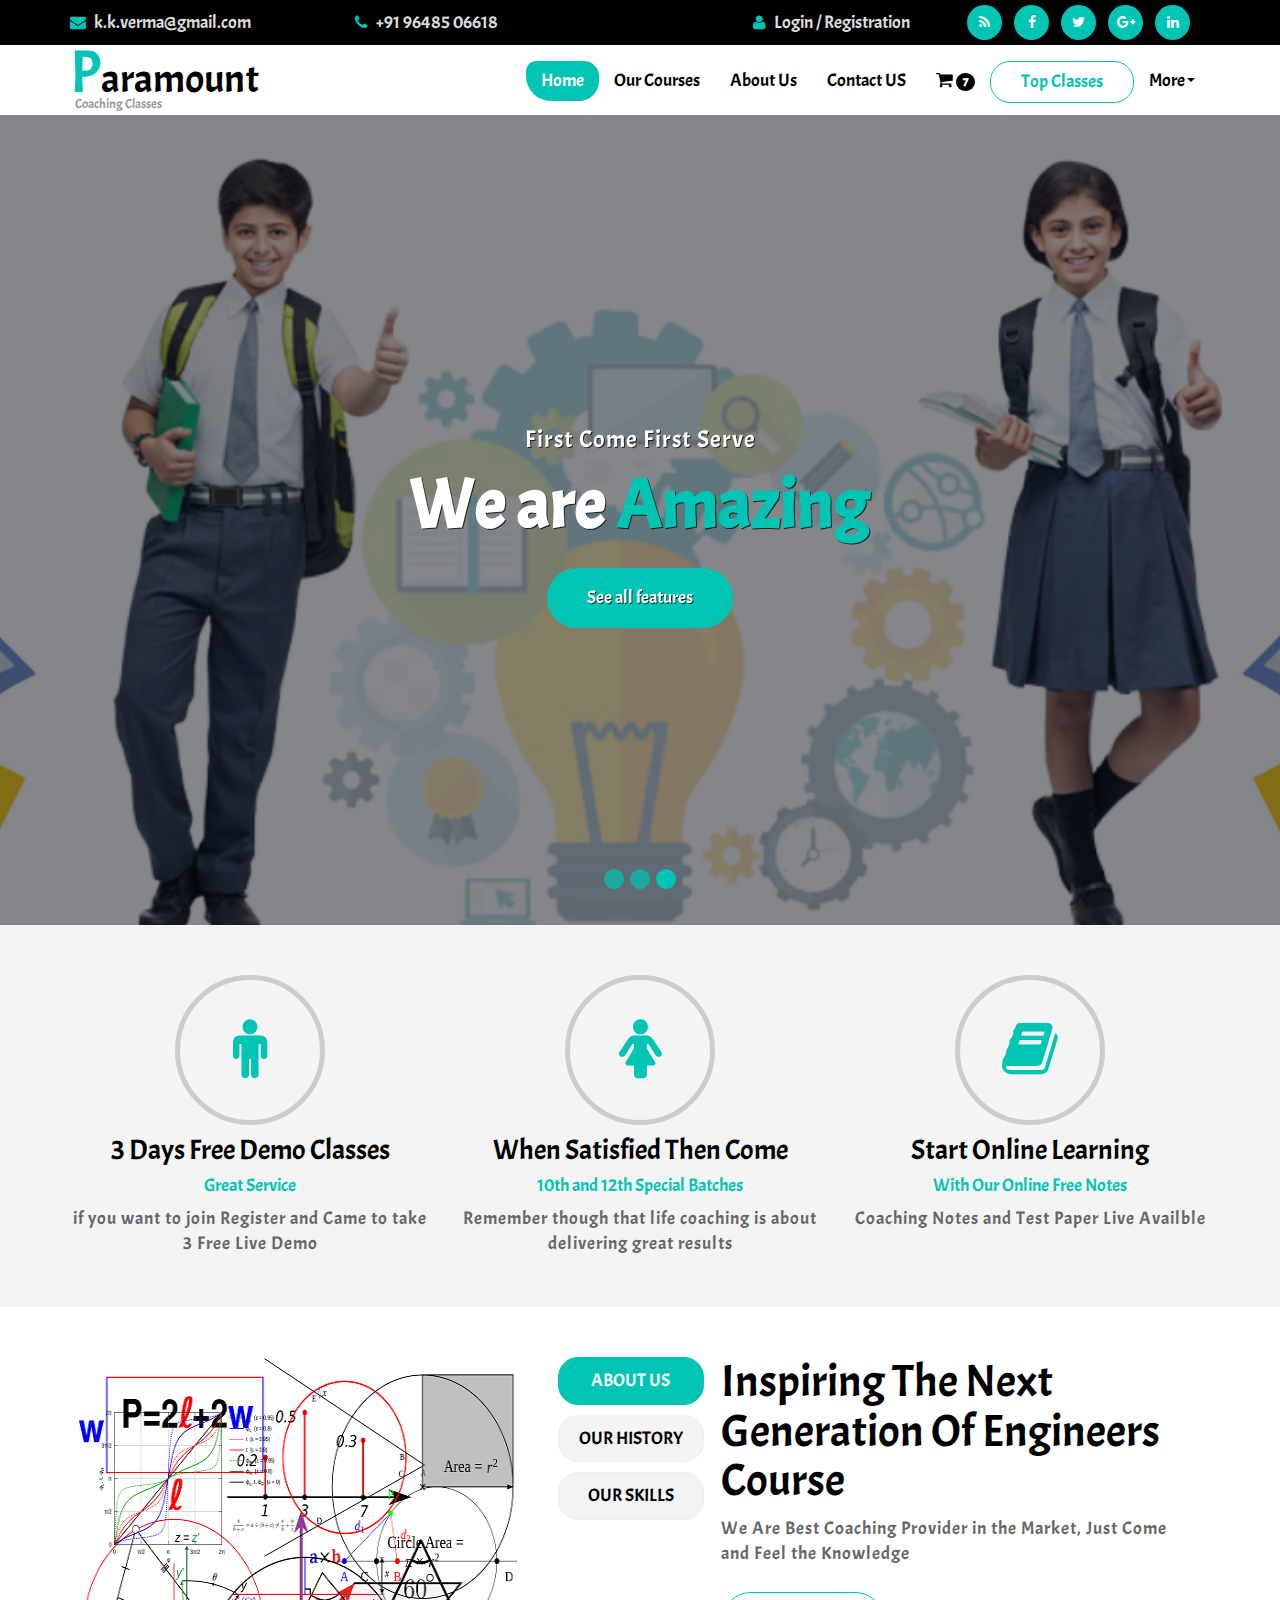
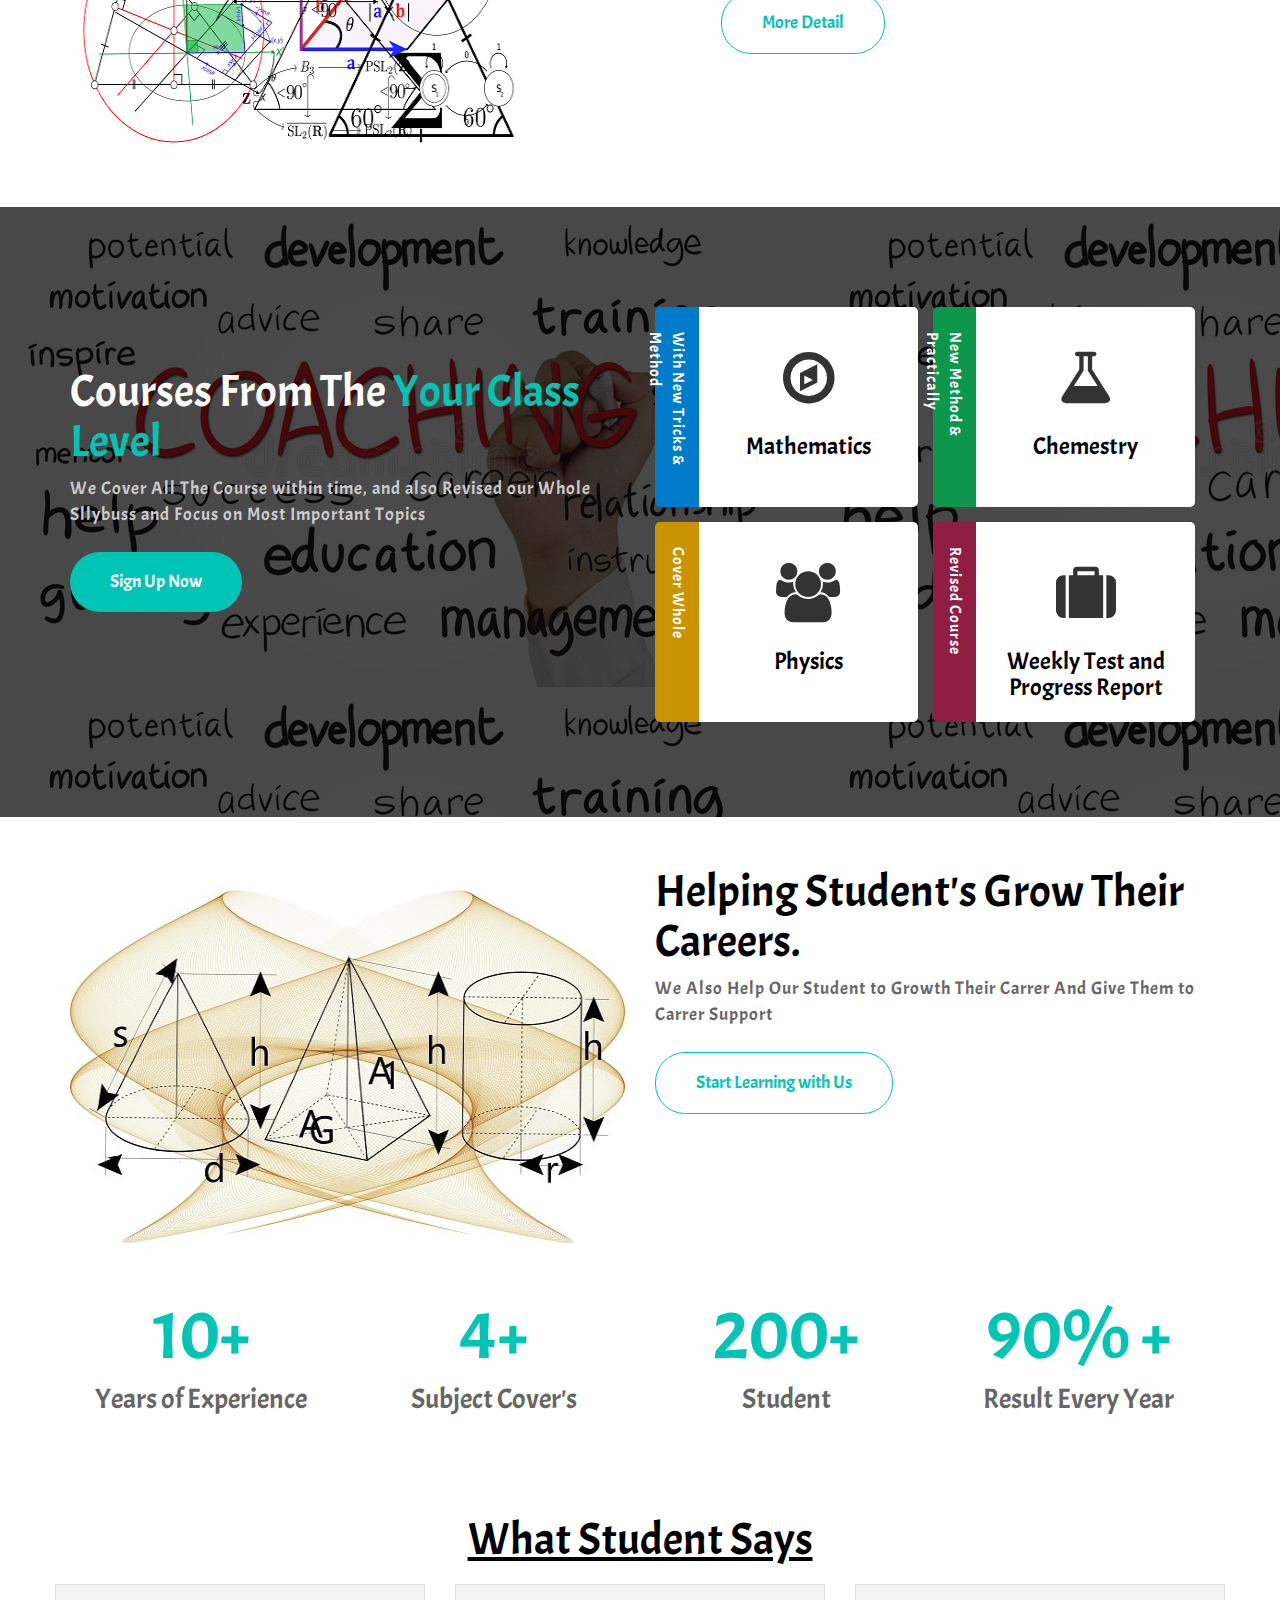
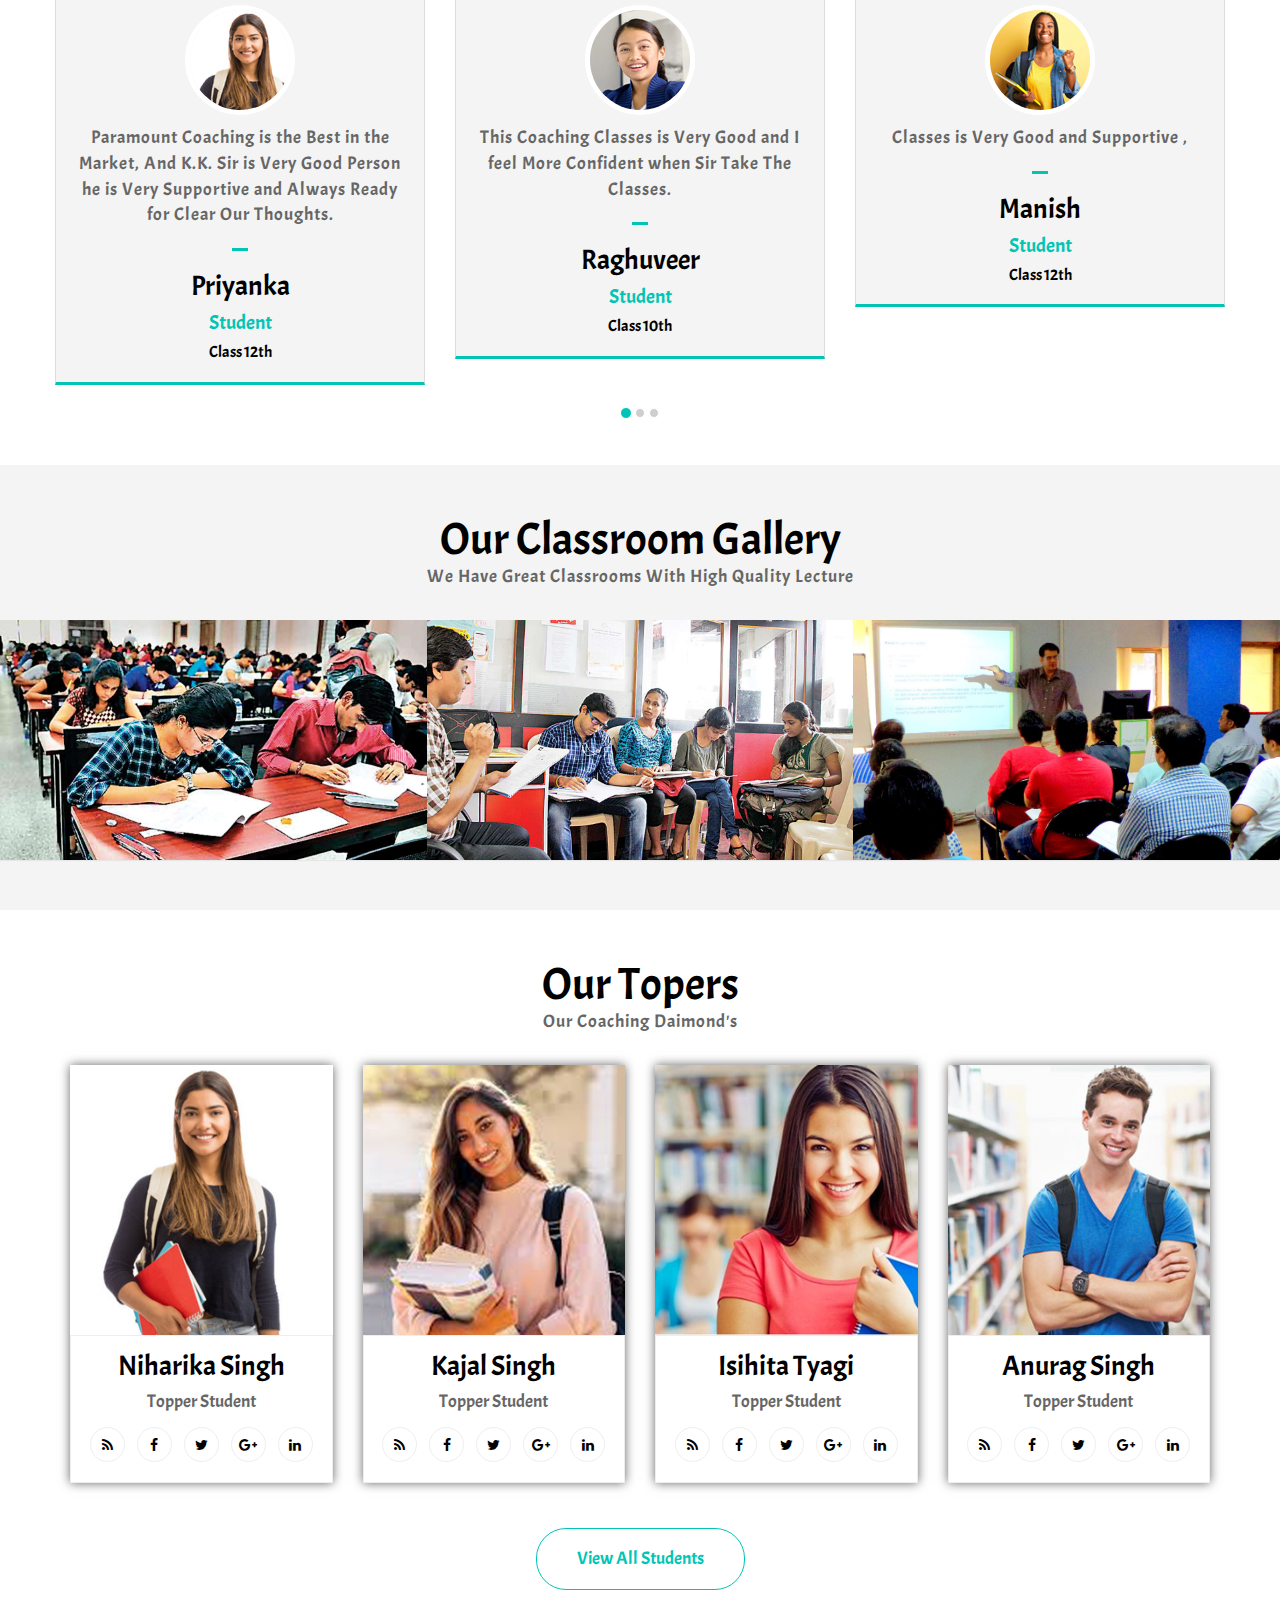
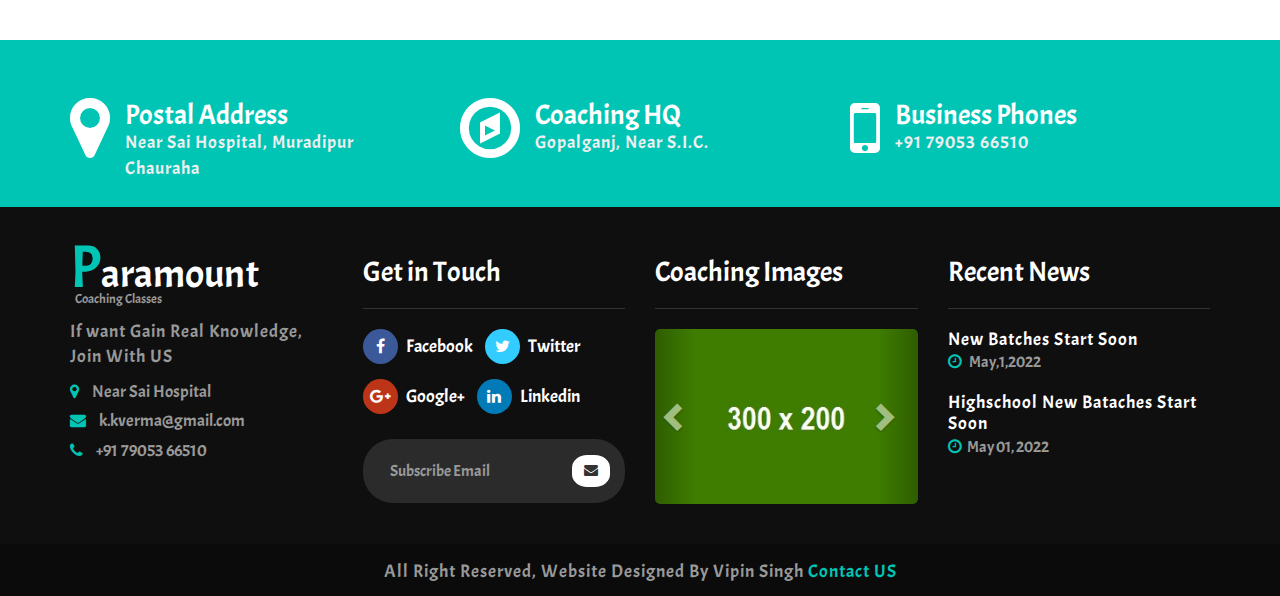
<file: index.html>
<!DOCTYPE html>
<html lang="en">
  <head>
    <meta charset="utf-8">
    <meta http-equiv="X-UA-Compatible" content="IE=edge">
    <meta name="viewport" content="width=device-width, initial-scale=1">
    <title>Paramount coaching Classes</title>
	<link href="css/bootstrap.min.css" rel="stylesheet">
	<link href="css/global.css" rel="stylesheet">
	<link href="css/index.css" rel="stylesheet">
	<link rel="stylesheet" type="text/css" href="css/font-awesome.min.css" />
	<link href="https://fonts.googleapis.com/css?family=Acme&display=swap" rel="stylesheet">
	<script src="js/jquery-2.1.1.min.js"></script>
    <script src="js/bootstrap.min.js"></script>
	<script src="js/ekko-lightbox.js"></script>
  </head>
  
<body>
<section id="top">
 <div class="container">
  <div class="row">
   <div class="col-sm-12">
    <div class="col-sm-6 space_all">
     <div class="top_1 clearfix">
	   <div class="col-sm-6 space_left">
	    <div class="top_1l clearfix">
		 <ul>
		  <li><a href="#"><i class="fa fa-envelope"></i> k.k.verma@gmail.com</a></li>
		 </ul>
		</div>
	   </div>
	   <div class="col-sm-6 space_left">
	    <div class="top_1l clearfix">
		 <ul>
		  <li><a href="#"><i class="fa fa-phone"></i> +91 96485 06618</a></li>
		 </ul>
		</div>
	   </div>
	 </div>	
	</div>
	<div class="col-sm-6 space_all">
     <div class="top_1 text-right clearfix">
	   <div class="col-sm-6 space_left">
	    <div class="top_1l clearfix">
		 <ul>
		  <li><a href="#"><i class="fa fa-user"></i> Login / Registration</a></li>
		 </ul>
		</div>
	   </div>
	   <div class="col-sm-6 space_left">
	    <div class="top_1r clearfix">
		 <ul class="social-network social-circle">
                        <li><a href="#" class="icoRss" title="Rss"><i class="fa fa-rss"></i></a></li>
                        <li><a href="#" class="icoFacebook" title="Facebook"><i class="fa fa-facebook"></i></a></li>
                        <li><a href="#" class="icoTwitter" title="Twitter"><i class="fa fa-twitter"></i></a></li>
                        <li><a href="#" class="icoGoogle" title="Google +"><i class="fa fa-google-plus"></i></a></li>
                        <li><a href="#" class="icoLinkedin" title="Linkedin"><i class="fa fa-linkedin"></i></a></li>
                    </ul>
		</div>
	   </div>
	 </div>	
	</div>
   </div>
  </div>
 </div>
</section>

<section id="header" class="cd-secondary-nav clearfix">
	<nav class="navbar">
        <div class="container">
            <!-- Brand and toggle get grouped for better mobile display -->
            <div class="navbar-header page-scroll">
                <button type="button" class="navbar-toggle" data-toggle="collapse" data-target="#bs-example-navbar-collapse-1">
                    <span class="sr-only">Toggle navigation</span>
                    <span class="icon-bar"></span>
                    <span class="icon-bar"></span>
                    <span class="icon-bar"></span>
                </button>
                <a class="navbar-brand" href="index.html"><span class="brand_1">P</span>aramount<span class="brand_2">Coaching Classes</span></a>
            </div>

            <!-- Collect the nav links, forms, and other content for toggling -->
            <div class="collapse navbar-collapse" id="bs-example-navbar-collapse-1">
                <ul class="nav navbar-nav navbar-right">
                    <li>
                        <a class="tag_m active_tab" href="index.html">Home</a>
                    </li>
                     
                    <li>
                        <a class="tag_m" href="course.html">Our Courses</a>
                    </li>
					
					<li>
                        <a class="tag_m" href="about.html">About Us</a>
                    </li>
					
					<li>
                        <a class="tag_m" href="contact.html">Contact US</a>
                    </li>
					
					<li>
                        <a class="tag_m tag_m1" href="#"><i class="fa fa-shopping-cart"></i> <span class="badge">7</span></a>
                    </li>
					
					
					<li>
                        <a class="tag_m tag_m2" href="#">Top Classes</a>
                    </li>
					
					<li class="dropdown">
					  <a class="tag_m" href="#" data-toggle="dropdown" role="button" aria-expanded="false">More<span class="caret"></span></a>
					  <ul class="dropdown-menu drop_1" role="menu">
						<li><a href="index.html">Home</a></li>
						<li><a href="blog.html">Blogpost</a></li>
						<li><a class="border_none" href="detail.html">Detail</a></li>
					  </ul>
                    </li>
					
                </ul>
				 
            </div>
            <!-- /.navbar-collapse -->
        </div>
        <!-- /.container-fluid -->
    </nav>
</section>

<section id="center" class="center_home clearfix">
 <div class="carousel fade-carousel slide" data-ride="carousel" data-interval="4000" id="bs-carousel">
  <!-- Overlay -->
  <div class="overlay"></div>

  <!-- Indicators -->
  <ol class="carousel-indicators">
    <li data-target="#bs-carousel" data-slide-to="0" class=""></li>
    <li data-target="#bs-carousel" data-slide-to="1" class=""></li>
    <li data-target="#bs-carousel" data-slide-to="2" class="active"></li>
  </ol>
  
  <!-- Wrapper for slides -->
  <div class="carousel-inner">
    <div class="item slides">
      <div class="slide-1"></div>
      <div class="hero">
		    <p>Get start your Knowledge With us</p>
            <h1>We are <span>K.K.Coaching Classes</span></h1>        
            <h4><a class="button" href="course.html">See all features</a></h4>
      </div>
    </div>
    <div class="item slides">
      <div class="slide-2"></div>
      <div class="hero">        
		    <p>Get start New Journey With Us</p>
            <h1>We Build <span>Engineer's</span></h1>        
            <h4><a class="button" href="course.html">See all features</a></h4>
      </div>
    </div>
    <div class="item slides active">
      <div class="slide-3"></div>
      <div class="hero">        
		    <p>First Come First Serve</p>
            <h1>We are <span>Amazing</span></h1>        
            <h4><a class="button" href="course.html">See all features</a></h4>
      </div>
    </div>
  </div> 
</div>
</section>

<section id="course">
 <div class="container">
  <div class="row">
   <div class="col-sm-12 space_all">
    <div class="course_1">
	 <div class="col-sm-4">
	  <div class="course_1i text-center clearfix">
	   <span><i class="fa fa-male"></i></span>
	   <h3><a href="#">3 Days Free Demo Classes</a></h3>
	   <h4>Great Service</h4>
	   <p>if you want to join Register and Came to take 3 Free Live Demo</p>
	  </div>
	 </div>
	 <div class="col-sm-4">
	  <div class="course_1i text-center clearfix">
	   <span><i class="fa fa-female"></i></span>
	   <h3><a href="#">When Satisfied Then Come</a></h3>
	   <h4>10th and 12th Special Batches</h4>
	   <p>Remember though that life coaching is about delivering great results</p>
	  </div>
	 </div>
	 <div class="col-sm-4">
	  <div class="course_1i text-center clearfix">
	   <span><i class="fa fa-book"></i></span>
	   <h3><a href="#">Start Online Learning</a></h3>
	   <h4>With Our Online Free Notes</h4>
	   <p>Coaching Notes and Test Paper Live Availble</p>
	  </div>
	 </div>
	</div>
   </div>
  </div>
 </div>
</section>

<section id="skills">
 <div class="container">
  <div class="row">
    <div class="col-sm-12 space_all">
	 <div class="skills_1 clearfix">
	  <div class="col-sm-5">
	   <div class="skills_1l clearfix">
	     <div class="grid clearfix">
		  <figure class="effect-jazz">
			<a href="#"><img src="img/4.png" class="iw mgt" height="400" alt="img25"></a>
		  </figure>
	  </div>
	   </div>
	  </div>
	  <div class="col-sm-7">
	   <div class="skills_1r clearfix">
	      <div class="col-sm-3 space_left">
	          <ul class="nav nav-tabs">
				  <li class="active"><a data-toggle="tab" href="#home">ABOUT US</a></li>
				  <li><a data-toggle="tab" href="#menu1">OUR HISTORY</a></li>
				  <li><a data-toggle="tab" href="#menu2">OUR SKILLS</a></li>
              </ul>
		  </div>
		  <div class="col-sm-9 space_left">
		    <div class="tab-content clearfix">
			  <div id="home" class="tab-pane fade in active clearfix">
				 <div class="click clearfix">
				   <h1 class="mgt">Inspiring The Next Generation Of Engineers Course</h1>
				   <p>We Are Best Coaching Provider in the Market, Just Come and Feel the Knowledge</p>
				   <h4><a class="button_1" href="#">More Detail</a></h4>
				 </div>
			  </div>
			  <div id="menu1" class="tab-pane fade clearfix">
				 <div class="click clearfix">
				   <h1 class="mgt">we are serve more the 10+ Year's in the Market, and we are the best</h1>
				   <p>Our Coaching Material high level and we Create Next Generation Competition Student's</p>
				   <h4><a class="button_1" href="#">More Detail</a></h4>
				 </div>
			  </div>
			  <div id="menu2" class="tab-pane fade clearfix">
				 <div class="click clearfix">
				   <h1 class="mgt">Best Classes with IIT Qulified Teacher, Broad Knowledge and Experiences</h1>
				   <p>Our Study Materail make us Diffrent with Other Market Competor</p>
				   <h4><a class="button_1" href="#">More Detail</a></h4>
				 </div>
			  </div>
		</div>
		  </div>
	   </div>
	  </div>
	 </div>
	</div>
  </div>
 </div>
</section>

<section id="experts">
 <div class="experts_m clearfix">
  <div class="container">
  <div class="row">
   <div class="col-sm-12 space_all">
    <div class="experts_1">
	 <div class="col-sm-6">
	  <div class="experts_1l clearfix">
	   <h1>Courses From The <span>Your Class Level</span></h1>
	   <p>We Cover All The Course within time, and also Revised our Whole Sllybuss and Focus on Most Important Topics</p>
	   <h4><a class="button" href="#">Sign Up Now</a></h4>
	  </div>
	 </div>
	 <div class="col-sm-6">
	  <div class="experts_1r clearfix">
	   <div class="col-sm-6 space_left">
         <div class="clearfix">
		  <div class="col-sm-2 experts_1r1  space_all">
		   <div class="clearfix">
		    <span>With New Tricks & Method</span>
		   </div>
		  </div>
		  <div class="col-sm-10 space_all">
		   <div class="experts_1r2 text-center">
		    <span><i class="fa fa-compass"></i></span>
			<h3>Mathematics</h3>
		   </div>
		  </div>
		 </div>
	   </div>
	   <div class="col-sm-6 space_left">
         <div class="clearfix">
		  <div class="col-sm-2 experts_1r1 vr_1 space_all">
		   <div class="clearfix">
		    <span>New Method & Practically</span>
		   </div>
		  </div>
		  <div class="col-sm-10 space_all">
		   <div class="experts_1r2 text-center">
		    <span><i class="fa fa-flask"></i></span>
			<h3>Chemestry</h3>
		   </div>
		  </div>
		 </div>
	   </div>
	  </div>
	  <div class="experts_1r clearfix">
	   <div class="col-sm-6 space_left">
         <div class="clearfix">
		  <div class="col-sm-2 experts_1r1 vr_2 space_all">
		   <div class="clearfix">
		    <span>Cover Whole</span>
		   </div>
		  </div>
		  <div class="col-sm-10 space_all">
		   <div class="experts_1r2 text-center">
		    <span><i class="fa fa-users"></i></span>
			<h3>Physics</h3>
		   </div>
		  </div>
		 </div>
	   </div>
	   <div class="col-sm-6 space_left">
         <div class="clearfix">
		  <div class="col-sm-2 experts_1r1 vr_3 space_all">
		   <div class="clearfix">
		    <span>Revised Course</span>
		   </div>
		  </div>
		  <div class="col-sm-10 space_all">
		   <div class="experts_1r2 text-center">
		    <span><i class="fa fa-suitcase"></i></span>
			<h3>Weekly Test and Progress Report</h3>
		   </div>
		  </div>
		 </div>
	   </div>
	  </div>
	 </div>
	</div>
   </div>
  </div>
 </div>
 </div>
</section>

<section id="careers">
 <div class="container">
  <div class="row">
   <div class="col-sm-12 space_all">
	 <div class="skills_1 clearfix">
	  <div class="col-sm-6">
	   <div class="skills_1l clearfix">
			 <div class="grid clearfix">
				  <figure class="effect-jazz">
					<a href="#"><img src="img/6.jpg" class="iw mgt" height="400" alt="img25"></a>
				  </figure>
		     </div>
	   </div>
	  </div>
	  <div class="col-sm-6">
	   <div class="skills_1r clearfix">
				   <h1 class="mgt">Helping Student's Grow Their Careers.</h1>
				   <p>We Also Help Our Student to Growth Their Carrer And Give Them to Carrer Support</p>
				   <h4><a class="button_1" href="#">Start Learning with Us</a></h4>
	   </div>
	  </div>
	 </div>
     <div class="careers_1 clearfix">
	  <div class="col-sm-3">
	   <div class="careers_1i text-center clearfix">
        <h1>10+</h1>	
		<h3>Years of Experience</h3>   
	   </div>
	  </div>
	  <div class="col-sm-3">
	   <div class="careers_1i text-center clearfix">
        <h1>4+</h1>	
		<h3>Subject Cover's</h3>   
	   </div>
	  </div>
	  <div class="col-sm-3">
	   <div class="careers_1i text-center clearfix">
        <h1>200+</h1>	
		<h3>Student</h3>   
	   </div>
	  </div>
	  <div class="col-sm-3">
	   <div class="careers_1i text-center clearfix">
        <h1>90% +</h1>	
		<h3>Result Every Year</h3>   
	   </div>
	  </div>
	 </div>	 
	</div>
  </div>
 </div>
</section>

<!--Caoching Materail Start-->

<!--- Coaching Material End-->

<section id="testimonial_h">
 <div class="container">
  <div class="row">
   <div class="col-sm-12 space_all">
     <div id="Carousel" class="carousel slide">
		 <h1 align="center"> <u>What Student Says</u></h1><br>
                <ol class="carousel-indicators">
                    <li data-target="#Carousel" data-slide-to="0" class="active"></li>
                    <li data-target="#Carousel" data-slide-to="1" class=""></li>
                    <li data-target="#Carousel" data-slide-to="2" class=""></li>
                </ol>
                 
                <!-- Carousel items -->
                <div class="carousel-inner">
                    
                <div class="item active">
                	<div class="row">
                	  <div class="col-sm-4">
					   <div class="testimonial_hm text-center clearfix">
					      <img src="img/23.jpg" alt="abc" class="img-circle mgt">
					      <p>Paramount Coaching is the Best in the Market, And K.K. Sir is Very Good Person he is Very Supportive and Always Ready for Clear Our Thoughts. </p>
                           <hr>
					       <h3>Priyanka</h3>
					       <h4>Student</h4>
						   <h5>Class 12th</h5>
					   </div>
                      </div>
                	  <div class="col-sm-4">
					   <div class="testimonial_hm text-center clearfix">
					      <img src="img/24.jpg" alt="abc" class="img-circle mgt">
					      <p>This Coaching Classes is Very Good and I feel More Confident when Sir Take The Classes.</p>
                           <hr>
					       <h3>Raghuveer</h3>
					       <h4>Student</h4>
						   <h5>Class 10th</h5>
					   </div>
                      </div>
                	  <div class="col-sm-4">
					   <div class="testimonial_hm text-center clearfix">
					      <img src="img/25.jpg" alt="abc" class="img-circle mgt">
					      <p>Classes is Very Good and Supportive ,</p>
                           <hr>
					       <h3>Manish</h3>
					       <h4>Student</h4>
						   <h5>Class 12th</h5>
					   </div>
                      </div>
                	</div><!--.row-->
                </div><!--.item-->
                 
                <div class="item">
                	<div class="row">
                	  <div class="col-sm-4">
					   <div class="testimonial_hm text-center clearfix">
					      <img src="img/26.jpg" alt="abc" class="img-circle mgt">
					      <p>Lorem Ipsum is simply dummy text of the printing and typesetting industry has been the industry's
standard dummy text ever since the been when an unknown printer.</p>
                           <hr>
					       <h3>Lacinia Nunc</h3>
					       <h4>Student</h4>
					   </div>
                      </div>
                	  <div class="col-sm-4">
					   <div class="testimonial_hm text-center clearfix">
					      <img src="img/27.jpg" alt="abc" class="img-circle mgt">
					      <p>Lorem Ipsum is simply dummy text of the printing and typesetting industry has been the industry's
standard dummy text ever since the been when an unknown printer.</p>
                           <hr>
					       <h3>Lacinia Nunc</h3>
					       <h4>Student</h4>
					   </div>
                      </div>
                	  <div class="col-sm-4">
					   <div class="testimonial_hm text-center clearfix">
					      <img src="img/28.jpg" alt="abc" class="img-circle mgt">
					      <p>Lorem Ipsum is simply dummy text of the printing and typesetting industry has been the industry's
standard dummy text ever since the been when an unknown printer.</p>
                           <hr>
					       <h3>Lacinia Nunc</h3>
					       <h4>Student</h4>
					   </div>
                      </div>
                	</div><!--.row-->
                </div><!--.item-->
                 
                <div class="item">
                	<div class="row">
                	  <div class="col-sm-4">
					   <div class="testimonial_hm text-center clearfix">
					      <img src="img/29.jpg" alt="abc" class="img-circle mgt">
					      <p>Lorem Ipsum is simply dummy text of the printing and typesetting industry has been the industry's
standard dummy text ever since the been when an unknown printer.</p>
                           <hr>
					       <h3>Lacinia Nunc</h3>
					       <h4>Student</h4>
					   </div>
                      </div>
                	  <div class="col-sm-4">
					   <div class="testimonial_hm text-center clearfix">
					      <img src="img/30.jpg" alt="abc" class="img-circle mgt">
					      <p>Lorem Ipsum is simply dummy text of the printing and typesetting industry has been the industry's
standard dummy text ever since the been when an unknown printer.</p>
                           <hr>
					       <h3>Lacinia Nunc</h3>
					       <h4>Student</h4>
					   </div>
                      </div>
                	  <div class="col-sm-4">
					   <div class="testimonial_hm text-center clearfix">
					      <img src="img/31.jpg" alt="abc" class="img-circle mgt">
					      <p>Lorem Ipsum is simply dummy text of the printing and typesetting industry has been the industry's
standard dummy text ever since the been when an unknown printer.</p>
                           <hr>
					       <h3>Lacinia Nunc</h3>
					       <h4>Student</h4>
					   </div>
                      </div>
                	</div><!--.row-->
                </div><!--.item-->
                 
                </div><!--.carousel-inner-->
                </div>
   </div>
  </div>
 </div>
</section>

<section id="gallery_home" class="clearfix">
   <div class="col-sm-12">
     <div class="Categories_1 text-center clearfix">
		 <h1>Our Classroom Gallery</h1>
		 <p class="mgt">We Have Great Classrooms With High Quality Lecture</p>
	 </div>
   </div>
   <div class="col-sm-12 space_all">
     <div class="gallery_home_1 text-center clearfix">
        <article class="col-sm-4 space_all">
            <div class="panel panel-default">
                <div class="panel-body">
                    <a href="img/35.jpg"  class="zoom"  data-type="image" data-toggle="lightbox">
                        <img src="img/32.jpg" class="iw" alt="Nature Portfolio">
                        <span class="overlay"><i class="glyphicon glyphicon-fullscreen"></i></span>
                    </a>
                </div>
                
            </div>
        </article>

        <article class="col-sm-4 space_all">
            <div class="panel panel-default">
                <div class="panel-body">
                   <a href="img/36.jpg"  class="zoom"  data-type="image" data-toggle="lightbox">
                        <img src="img/33.jpg" alt="Food Portfolio">
                        <span class="overlay"><i class="glyphicon glyphicon-fullscreen"></i></span>
                    </a>
                </div>
            </div>
        </article>

        <article class="col-sm-4 space_all">
            <div class="panel panel-default">
                <div class="panel-body">
                    <a href="img/37.jpg"  class="zoom"  data-type="image" data-toggle="lightbox">
                        <img src="img/34.jpg" alt="Sports Portfolio">
                        <span class="overlay"><i class="glyphicon glyphicon-fullscreen"></i></span>
                    </a>
                </div>
            </div>
        </article>

	 </div>
   </div>
</section>

<section id="toppers" class="clearfix">
 <div class="container">
  <div class="row">
   <div class="col-sm-12">
      <div class="Categories_1 text-center clearfix">
		 <h1>Our Topers</h1>
		 <p class="mgt">Our Coaching Daimond's</p>
	 </div>
   </div>
   <div class="col-sm-12 space_all">
    <div class="team_home">
	 <div class="col-sm-3">
	  <div class="team_homei text-center">
	     <div class="grid clearfix">
		  <figure class="effect-jazz">
			<a href="#"><img src="img/38.jpg" class="iw mgt" height="270" alt="img25"></a>
		  </figure>
	  </div>
	     <div class="team_homeii">
		  <h3><a href="#">Niharika Singh</a></h3>
		  <h4>Topper Student</h4>
		 <ul class="social-network social-circle">
			<li><a href="#" class="icoRss" title="Rss"><i class="fa fa-rss"></i></a></li>
			<li><a href="#" class="icoFacebook" title="Facebook"><i class="fa fa-facebook"></i></a></li>
			<li><a href="#" class="icoTwitter" title="Twitter"><i class="fa fa-twitter"></i></a></li>
			<li><a href="#" class="icoGoogle" title="Google +"><i class="fa fa-google-plus"></i></a></li>
			<li><a href="#" class="icoLinkedin" title="Linkedin"><i class="fa fa-linkedin"></i></a></li>
         </ul>
		 </div>
	  </div>
	 </div>
	 <div class="col-sm-3">
	  <div class="team_homei text-center">
	     <div class="grid clearfix">
		  <figure class="effect-jazz">
			<a href="#"><img src="img/39.jpg" class="iw mgt" height="270" alt="img25"></a>
		  </figure>
	  </div>
	     <div class="team_homeii">
		  <h3><a href="#">Kajal Singh </a></h3>
		  <h4>Topper Student</h4>
		 <ul class="social-network social-circle">
			<li><a href="#" class="icoRss" title="Rss"><i class="fa fa-rss"></i></a></li>
			<li><a href="#" class="icoFacebook" title="Facebook"><i class="fa fa-facebook"></i></a></li>
			<li><a href="#" class="icoTwitter" title="Twitter"><i class="fa fa-twitter"></i></a></li>
			<li><a href="#" class="icoGoogle" title="Google +"><i class="fa fa-google-plus"></i></a></li>
			<li><a href="#" class="icoLinkedin" title="Linkedin"><i class="fa fa-linkedin"></i></a></li>
         </ul>
		 </div>
	  </div>
	 </div>
	 <div class="col-sm-3">
	  <div class="team_homei text-center">
	     <div class="grid clearfix">
		  <figure class="effect-jazz">
			<a href="#"><img src="img/40.jpg" class="iw mgt" height="270" alt="img25"></a>
		  </figure>
	  </div>
	     <div class="team_homeii">
		  <h3><a href="#">Isihita Tyagi</a></h3>
		  <h4>Topper Student</h4>
		 <ul class="social-network social-circle">
			<li><a href="#" class="icoRss" title="Rss"><i class="fa fa-rss"></i></a></li>
			<li><a href="#" class="icoFacebook" title="Facebook"><i class="fa fa-facebook"></i></a></li>
			<li><a href="#" class="icoTwitter" title="Twitter"><i class="fa fa-twitter"></i></a></li>
			<li><a href="#" class="icoGoogle" title="Google +"><i class="fa fa-google-plus"></i></a></li>
			<li><a href="#" class="icoLinkedin" title="Linkedin"><i class="fa fa-linkedin"></i></a></li>
         </ul>
		 </div>
	  </div>
	 </div>
	 <div class="col-sm-3">
	  <div class="team_homei text-center">
	     <div class="grid clearfix">
		  <figure class="effect-jazz">
			<a href="#"><img src="img/41.jpg" class="iw mgt" height="270" alt="img25"></a>
		  </figure>
	  </div>
	     <div class="team_homeii">
		  <h3><a href="#">Anurag Singh</a></h3>
		  <h4>Topper Student</h4>
		 <ul class="social-network social-circle">
			<li><a href="#" class="icoRss" title="Rss"><i class="fa fa-rss"></i></a></li>
			<li><a href="#" class="icoFacebook" title="Facebook"><i class="fa fa-facebook"></i></a></li>
			<li><a href="#" class="icoTwitter" title="Twitter"><i class="fa fa-twitter"></i></a></li>
			<li><a href="#" class="icoGoogle" title="Google +"><i class="fa fa-google-plus"></i></a></li>
			<li><a href="#" class="icoLinkedin" title="Linkedin"><i class="fa fa-linkedin"></i></a></li>
         </ul>
		 </div>
	  </div>
	 </div>
	</div>
   </div>
   <div class="col-sm-12">
    <div class="toppers_l text-center clearfix">
	   <h4><a class="button_1" href="#">View All Students</a></h4>
	</div>
   </div>
  </div>
 </div>
</section>


<!------- Footer --------> 

<section id="connect" class="clearfix">
 <div class="container">
  <div class="row">
   <div class="col-sm-12 space_all">
    <div class="connect_1 clearfix">
	 <div class="col-sm-4 connect_1m">
	  <div class="connect_1l clearfix">
	    <span><i class="fa fa-map-marker"></i></span>
	  </div>
	  <div class="connect_1r clearfix">
	   <h3>Postal Address</h3>
	   <p class="mgt">Near Sai Hospital, Muradipur Chauraha</p>
	  </div>
	 </div>
	 <div class="col-sm-4 connect_1m">
	  <div class="connect_1l clearfix">
	    <span><i class="fa fa-compass"></i></span>
	  </div>
	  <div class="connect_1r clearfix">
	   <h3>Coaching   HQ</h3>
	   <p class="mgt">Gopalganj, Near S.I.C. </p>
	  </div>
	 </div>
	 <div class="col-sm-4 connect_1m">
	  <div class="connect_1l clearfix">
	    <span><i class="fa fa-mobile-phone"></i></span>
	  </div>
	  <div class="connect_1r clearfix">
	   <h3>Business Phones</h3>
	   <p class="mgt">+91 79053 66510</p>
	  </div>
	 </div>
	</div>
   </div>
  </div>
 </div>
</section>

<section id="footer">
 <div class="container">
  <div class="row">
   <div class="col-sm-12 space_all">
    <div class="footer_1 clearfix">
	 <div class="col-sm-3">
	  <div class="footer_1i clearfix">
	   <a class="navbar-brand" href="index.html"><span class="brand_1">P</span>aramount<span class="brand_2">Coaching Classes</span></a>
	   <p>If want Gain Real Knowledge, Join With US</p>
	   <ul>
	    <li><i class="fa fa-map-marker"></i> Near Sai Hospital</li>
		<li><i class="fa fa-envelope"></i> k.kverma@gmail.com</li>
		<li><i class="fa fa-phone"></i> +91 79053 66510</li>
	   </ul>
	  </div>
	 </div>
	 <div class="col-sm-3">
	   <div class="footer_1i1 clearfix">
	    <h3 class="mgt">Get in Touch</h3>
		<hr>
		<ul>
		 <li><a href="#"><i class="fa fa-facebook icon_1"></i> <span class="fb">Facebook</span></a></li>
		 <li><a href="#"><i class="fa fa-twitter icon_2"></i> <span class="tw">Twitter</span></a></li>
		 <li><a href="#"><i class="fa fa-google-plus icon_3"></i> <span class="gl">Google+</span></a></li>
		 <li><a href="#"><i class="fa fa-linkedin icon_4"></i> <span class="ld">Linkedin</span></a></li>
		</ul>
			<div class="input-group">
				<input type="text" class="form-control" placeholder="Subscribe Email">
				<span class="input-group-btn">
					<button class="btn btn-success" type="button">
						<i class="fa fa-envelope"></i></button>
				</span>
			</div>
	  </div>
	 </div>
	 <div class="col-sm-3">
	   <div class="footer_1i1 clearfix">
	    <h3 class="mgt">Coaching Images</h3>
		<hr>
		<div class="carousel slide" id="myCarousel">
                                    <!-- Carousel items -->
                                    <div class="carousel-inner">
                                        <div class="item" data-slide-number="0">
                                         <img src="img/44.jpg" alt="abc" class="iw mgt">
										</div>

                                        <div class="item active" data-slide-number="1">
                                         <img src="img/45.jpg" alt="abc" class="iw mgt">
										</div>

                                        <div class="item" data-slide-number="2">
                                         <img src="img/46.jpg" alt="abc" class="iw mgt">
										</div>

                                    </div><!-- Carousel nav -->
                                    <a class="left carousel-control" href="#myCarousel" role="button" data-slide="prev">
                                        <span class="glyphicon glyphicon-chevron-left"></span>                                       
                                    </a>
                                    <a class="right carousel-control" href="#myCarousel" role="button" data-slide="next">
                                        <span class="glyphicon glyphicon-chevron-right"></span>                                       
                                    </a>                                
                                    </div>
	  </div>
	 </div>
	 <div class="col-sm-3">
	   <div class="footer_1i2 clearfix">
	    <h3 class="mgt">Recent News</h3>
		<hr>
		<p><a href="#">New Batches Start Soon</a></p>
		<h5 class="mgt"><a href="#"><i class="fa fa-clock-o"></i> May,1,2022</a></h5>
		<p><a href="#">Highschool New Bataches Start Soon</a></p>
		<h5 class="mgt"><a href="#"><i class="fa fa-clock-o"></i>May 01, 2022</a></h5>
	  </div>
	 </div>
	</div>
   </div>
  </div>
 </div>
</section>

<section id="footer_bottom">
 <div class="container">
  <div class="row">
   <div class="col-sm-12">
    <div class="footer_bottom_1 text-center">
	  <p class="mgt">All Right Reserved, Website Designed By Vipin Singh <a href="http://www.templateonweb.com">Contact US</a></p>
	</div>
   </div>
  </div>
 </div>
</section>

<!------ Footer End-------> 

<script>
	$(document).ready(function() {              
    $('i.glyphicon-thumbs-up, i.glyphicon-thumbs-down').click(function(){    
        var $this = $(this),
        c = $this.data('count');    
        if (!c) c = 0;
        c++;
        $this.data('count',c);
        $('#'+this.id+'-bs3').html(c);
    });      
    $(document).delegate('*[data-toggle="lightbox"]', 'click', function(event) {
        event.preventDefault();
        $(this).ekkoLightbox();
    });                                        
}); 

	</script>

<script>
$(document).ready(function(){

/*****Fixed Menu******/
var secondaryNav = $('.cd-secondary-nav'),
   secondaryNavTopPosition = secondaryNav.offset().top;
	$(window).on('scroll', function(){
		if($(window).scrollTop() > secondaryNavTopPosition ) {
			secondaryNav.addClass('is-fixed');	
		} else {
			secondaryNav.removeClass('is-fixed');
		}
	});	
	
});
</script>

</body>
 
</html>
</file>
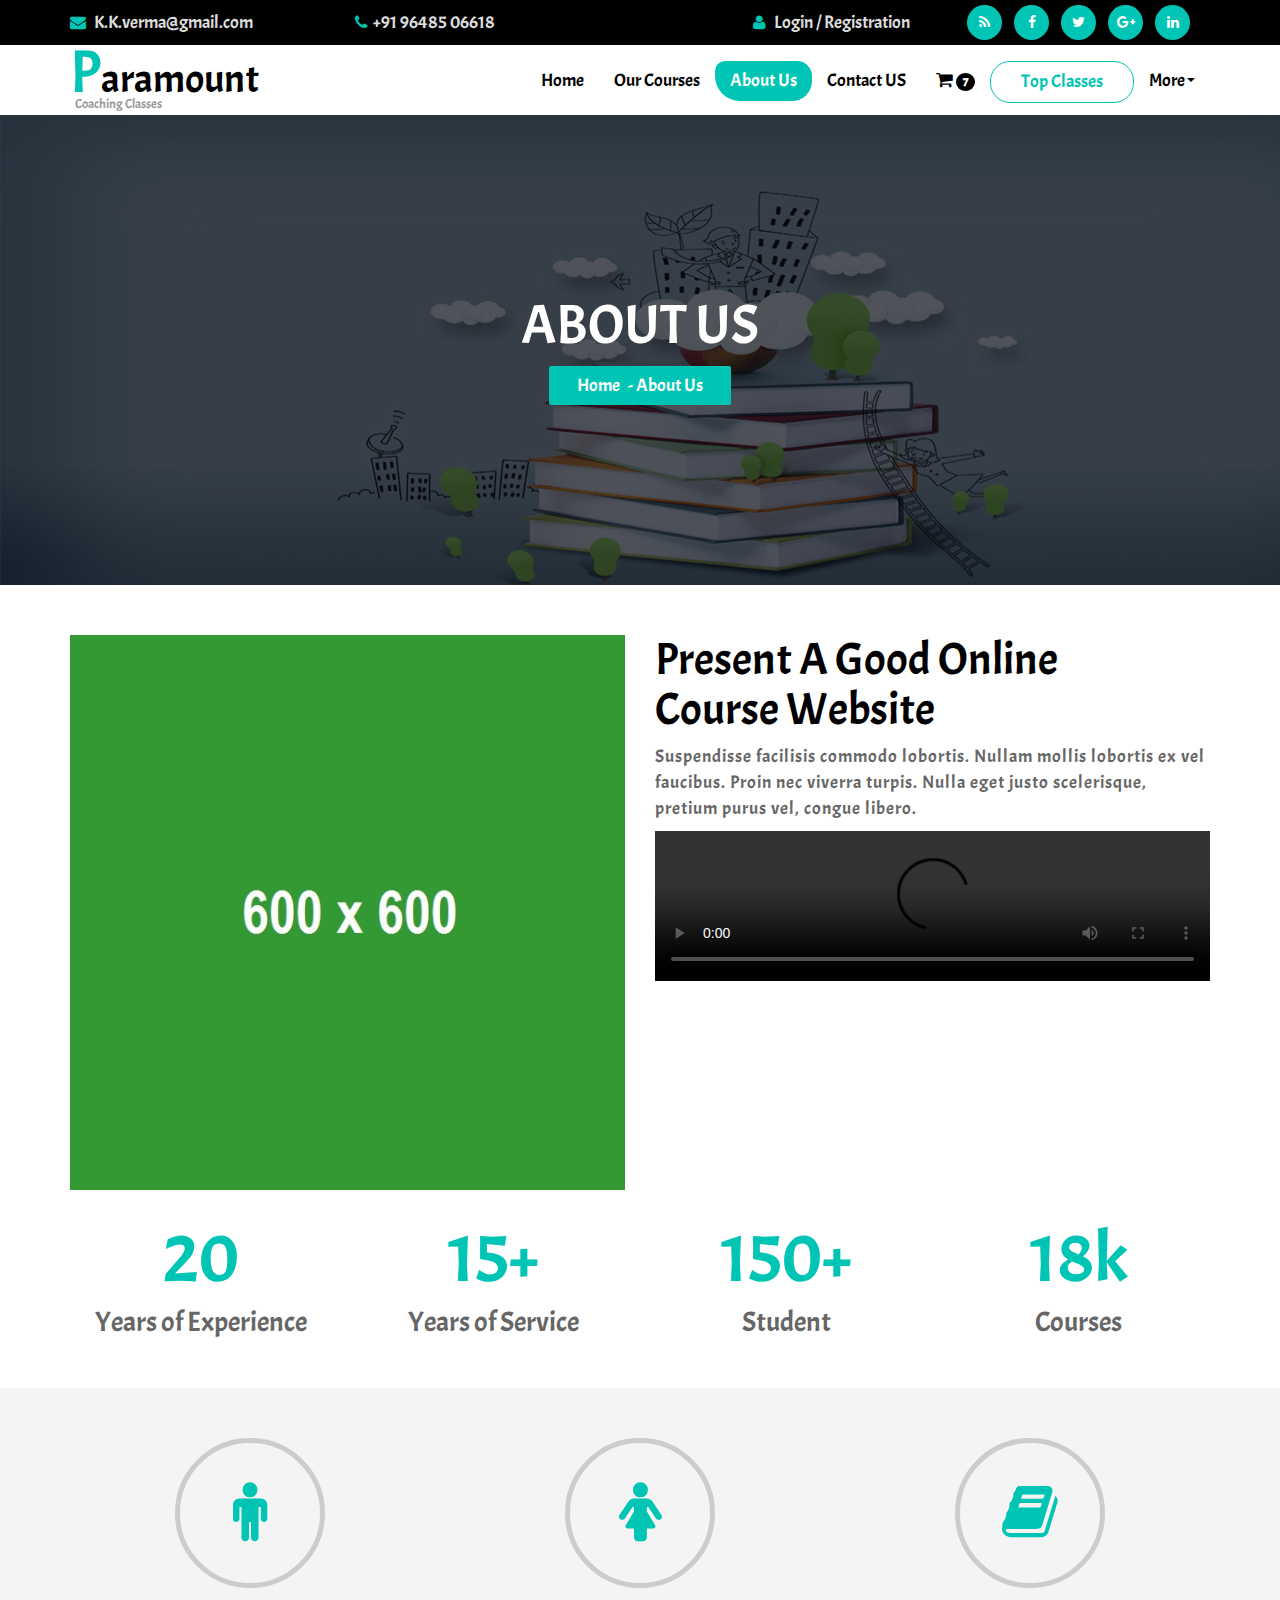
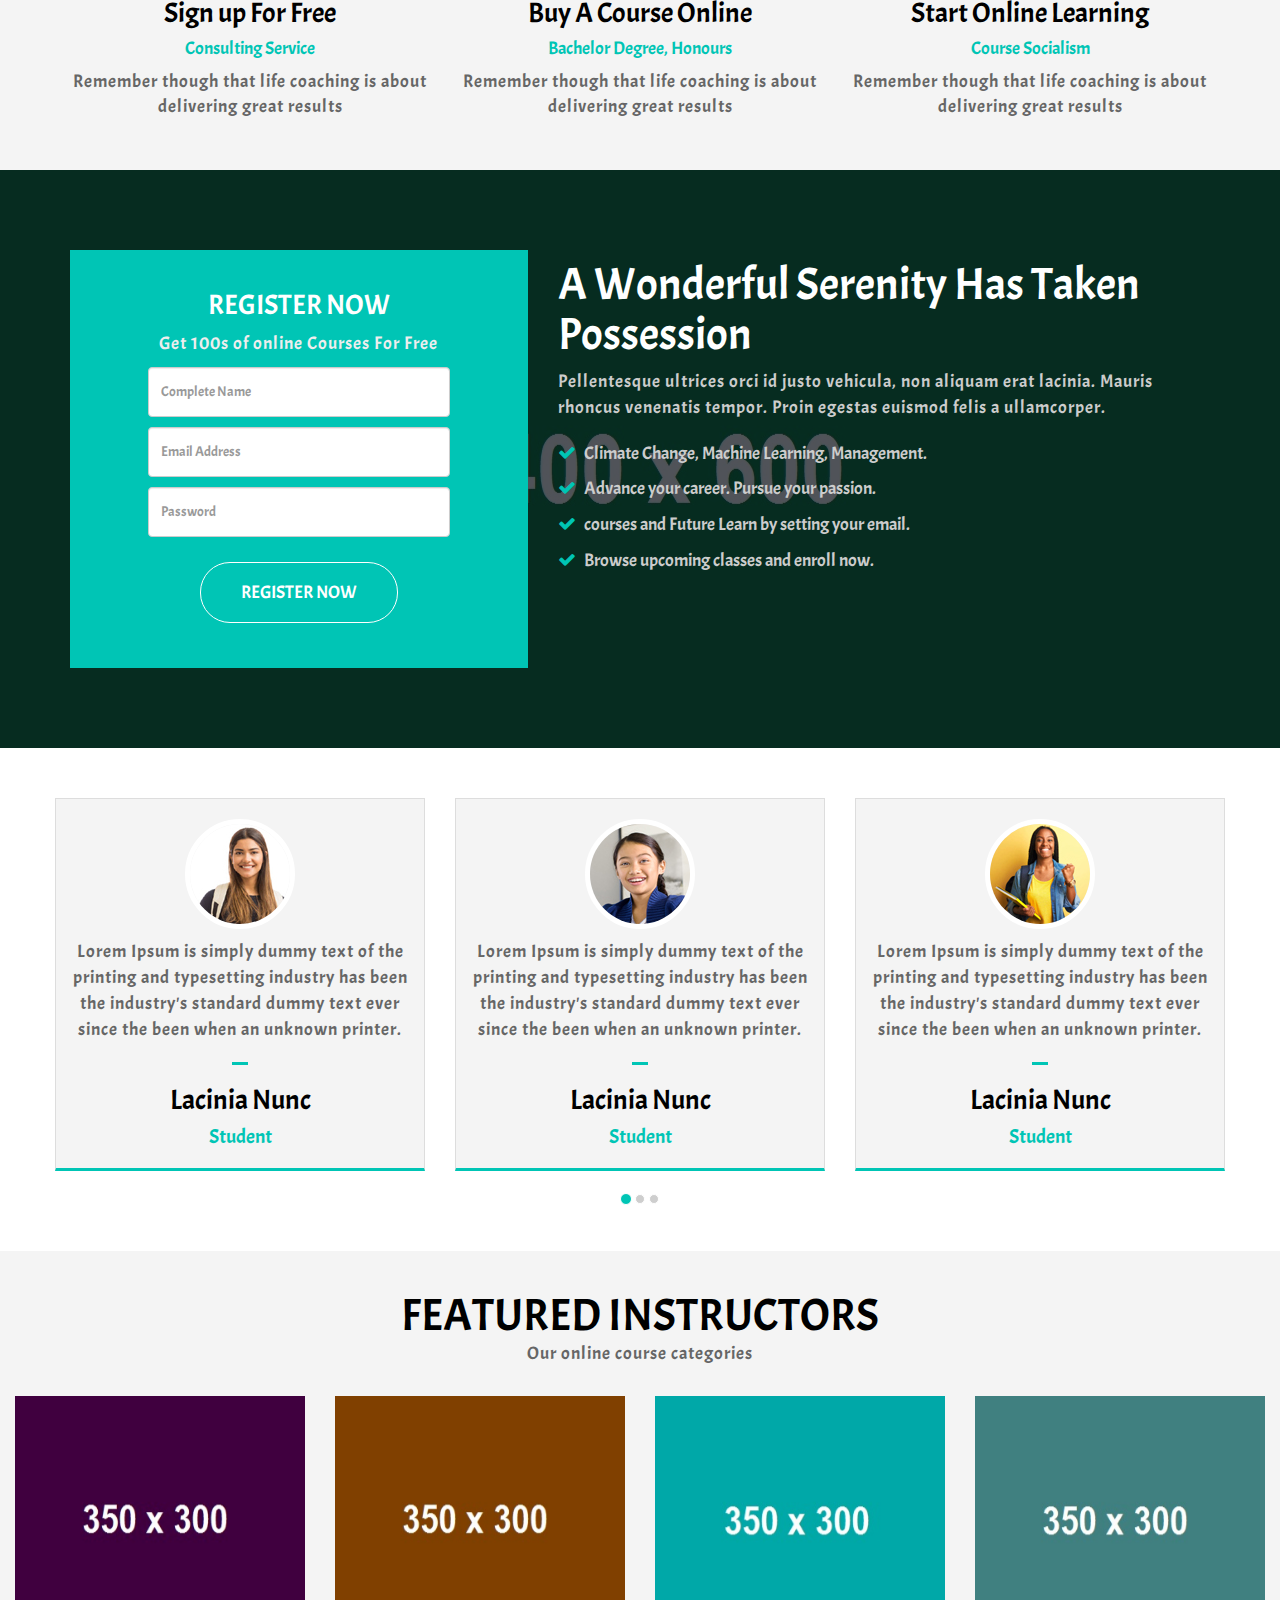
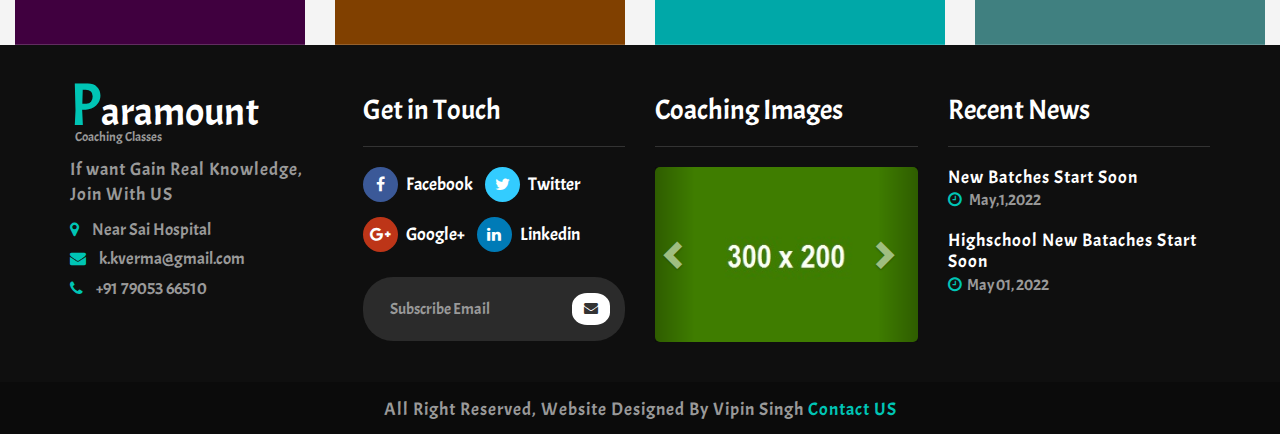
<file: about.html>
<!DOCTYPE html>
<html lang="en">
  <head>
    <meta charset="utf-8">
    <meta http-equiv="X-UA-Compatible" content="IE=edge">
    <meta name="viewport" content="width=device-width, initial-scale=1">
    <title>Paramount Coaching Classes</title>
	<link href="css/bootstrap.min.css" rel="stylesheet">
	<link href="css/global.css" rel="stylesheet">
	<link href="css/about.css" rel="stylesheet">
	<link rel="stylesheet" type="text/css" href="css/font-awesome.min.css" />
	<link href="https://fonts.googleapis.com/css?family=Acme&display=swap" rel="stylesheet">
	<script src="js/jquery-2.1.1.min.js"></script>
    <script src="js/bootstrap.min.js"></script>
  </head>
  
<body>
<section id="top">
 <div class="container">
  <div class="row">
   <div class="col-sm-12">
    <div class="col-sm-6 space_all">
     <div class="top_1 clearfix">
	   <div class="col-sm-6 space_left">
	    <div class="top_1l clearfix">
		 <ul>
		  <li><a href="#"><i class="fa fa-envelope"></i> K.K.verma@gmail.com</a></li>
		 </ul>
		</div>
	   </div>
	   <div class="col-sm-6 space_left">
	    <div class="top_1l clearfix">
		 <ul>
		  <li><a href="#"><i class="fa fa-phone"></i>+91 96485 06618</a></li>
		 </ul>
		</div>
	   </div>
	 </div>	
	</div>
	<div class="col-sm-6 space_all">
     <div class="top_1 text-right clearfix">
	   <div class="col-sm-6 space_left">
	    <div class="top_1l clearfix">
		 <ul>
		  <li><a href="#"><i class="fa fa-user"></i> Login / Registration</a></li>
		 </ul>
		</div>
	   </div>
	   <div class="col-sm-6 space_left">
	    <div class="top_1r clearfix">
		 <ul class="social-network social-circle">
                        <li><a href="#" class="icoRss" title="Rss"><i class="fa fa-rss"></i></a></li>
                        <li><a href="#" class="icoFacebook" title="Facebook"><i class="fa fa-facebook"></i></a></li>
                        <li><a href="#" class="icoTwitter" title="Twitter"><i class="fa fa-twitter"></i></a></li>
                        <li><a href="#" class="icoGoogle" title="Google +"><i class="fa fa-google-plus"></i></a></li>
                        <li><a href="#" class="icoLinkedin" title="Linkedin"><i class="fa fa-linkedin"></i></a></li>
                    </ul>
		</div>
	   </div>
	 </div>	
	</div>
   </div>
  </div>
 </div>
</section>

<section id="header" class="cd-secondary-nav clearfix">
	<nav class="navbar">
        <div class="container">
            <!-- Brand and toggle get grouped for better mobile display -->
            <div class="navbar-header page-scroll">
                <button type="button" class="navbar-toggle" data-toggle="collapse" data-target="#bs-example-navbar-collapse-1">
                    <span class="sr-only">Toggle navigation</span>
                    <span class="icon-bar"></span>
                    <span class="icon-bar"></span>
                    <span class="icon-bar"></span>
                </button>
                <a class="navbar-brand" href="index.html"><span class="brand_1">P</span>aramount<span class="brand_2">Coaching Classes</span></a>
            </div>

            <!-- Collect the nav links, forms, and other content for toggling -->
            <div class="collapse navbar-collapse" id="bs-example-navbar-collapse-1">
                <ul class="nav navbar-nav navbar-right">
                    <li>
                        <a class="tag_m" href="index.html">Home</a>
                    </li>
                     
                    <li>
                        <a class="tag_m" href="course.html">Our Courses</a>
                    </li>
					
					<li>
                        <a class="tag_m active_tab" href="about.html">About Us</a>
                    </li>
					
					<li>
                        <a class="tag_m" href="contact.html">Contact US</a>
                    </li>
					
					<li>
                        <a class="tag_m tag_m1" href="#"><i class="fa fa-shopping-cart"></i> <span class="badge">7</span></a>
                    </li>
					
					
					<li>
                        <a class="tag_m tag_m2" href="#">Top Classes</a>
                    </li>
					
					<li class="dropdown">
					  <a class="tag_m" href="#" data-toggle="dropdown" role="button" aria-expanded="false">More<span class="caret"></span></a>
					  <ul class="dropdown-menu drop_1" role="menu">
						<li><a href="index.html">Home</a></li>
						<li><a href="blog.html">Blogpost</a></li>
						<li><a class="border_none" href="detail.html">Detail</a></li>
					  </ul>
                    </li>
					
                </ul>
				 
            </div>
            <!-- /.navbar-collapse -->
        </div>
        <!-- /.container-fluid -->
    </nav>
</section>

<section id="center" class="center_about clearfix">
 <div class="center_course_m clearfix">
  <div class="container">
   <div class="row">
    <div class="col-sm-12">
	 <div class="center_course_1 text-center clearfix">
	  <h1 class="mgt">ABOUT US</h1>
	  <h4><a href="#">Home</a> -  About Us</h4>
	 </div>
	</div>
   </div>
  </div>
 </div>
</section>

<section id="about_page">
 <div class="container">
  <div class="row">
   <div class="col-sm-12 space_all">
    <div class="about_page_1 clearfix">
	  <div class="col-sm-6">
	   <div class="about_page_1l clearfix">
	    <div class="grid clearfix">
		  <figure class="effect-jazz">
			<a href="#"><img src="img/59.jpg" class="iw mgt" alt="img25"></a>		  </figure>
	  </div>
	   </div>
	  </div>
	  <div class="col-sm-6">
	   <div class="about_page_1r clearfix">
	    <h1 class="mgt">Present A Good Online<br> Course Website</h1>
		<p>Suspendisse facilisis commodo lobortis. Nullam mollis lobortis ex vel faucibus. Proin nec viverra turpis. Nulla eget justo scelerisque, pretium purus vel, congue libero.</p>
		 <video controls style="width:100%;">
		  <source src="#" type="video/mp4">
         </video>
	   </div>
	  </div>
	</div>
	<div class="careers_1 clearfix">
	  <div class="col-sm-3">
	   <div class="careers_1i text-center clearfix">
        <h1>20</h1>	
		<h3>Years of Experience</h3>   
	   </div>
	  </div>
	  <div class="col-sm-3">
	   <div class="careers_1i text-center clearfix">
        <h1>15+</h1>	
		<h3>Years of Service</h3>   
	   </div>
	  </div>
	  <div class="col-sm-3">
	   <div class="careers_1i text-center clearfix">
        <h1>150+</h1>	
		<h3>Student</h3>   
	   </div>
	  </div>
	  <div class="col-sm-3">
	   <div class="careers_1i text-center clearfix">
        <h1>18k</h1>	
		<h3>Courses</h3>   
	   </div>
	  </div>
	 </div>
   </div>
  </div>
 </div>
</section>

<section id="course">
 <div class="container">
  <div class="row">
   <div class="col-sm-12 space_all">
    <div class="course_1">
	 <div class="col-sm-4">
	  <div class="course_1i text-center clearfix">
	   <span><i class="fa fa-male"></i></span>
	   <h3><a href="#">Sign up For Free</a></h3>
	   <h4>Consulting Service</h4>
	   <p>Remember though that life coaching is about delivering great results</p>
	  </div>
	 </div>
	 <div class="col-sm-4">
	  <div class="course_1i text-center clearfix">
	   <span><i class="fa fa-female"></i></span>
	   <h3><a href="#">Buy A Course Online</a></h3>
	   <h4>Bachelor Degree, Honours</h4>
	   <p>Remember though that life coaching is about delivering great results</p>
	  </div>
	 </div>
	 <div class="col-sm-4">
	  <div class="course_1i text-center clearfix">
	   <span><i class="fa fa-book"></i></span>
	   <h3><a href="#">Start Online Learning</a></h3>
	   <h4>Course Socialism</h4>
	   <p>Remember though that life coaching is about delivering great results</p>
	  </div>
	 </div>
	</div>
   </div>
  </div>
 </div>
</section>

<section id="register">
 <div class="register_m clearfix">
   <div class="container">
  <div class="row">
   <div class="col-sm-12 space_all">
    <div class="register_1">
	 <div class="col-sm-5">
	  <div class="register_1l text-center clearfix">
	    <h3 class="mgt">REGISTER NOW</h3>
		<p>Get 100s of online Courses For Free</p>
		<input class="form-control" placeholder="Complete Name" type="text">
		<input class="form-control" placeholder="Email Address" type="text">
		<input class="form-control" placeholder="Password" type="text">
		<h4><a class="button" href="#">REGISTER NOW</a></h4>
	  </div>
	 </div>
	 <div class="col-sm-7">
	  <div class="register_1r clearfix">
	    <h1>A Wonderful Serenity Has Taken Possession</h1>
		<p>Pellentesque ultrices orci id justo vehicula, non aliquam erat lacinia. Mauris rhoncus venenatis tempor. Proin egestas euismod felis a ullamcorper.</p>
		<ul>
		 <li><i class="fa fa-check"></i> Climate Change, Machine Learning, Management.</li>
		 <li><i class="fa fa-check"></i> Advance your career. Pursue your passion.</li>
		 <li><i class="fa fa-check"></i> courses and Future Learn by setting your email.</li>
		 <li><i class="fa fa-check"></i> Browse upcoming classes and enroll now.</li>
		</ul>
	  </div>
	 </div>
	</div>
   </div>
  </div>
 </div>
 </div>
</section>

<section id="testimonial_h">
 <div class="container">
  <div class="row">
   <div class="col-sm-12 space_all">
     <div id="Carousel" class="carousel slide">
                <ol class="carousel-indicators">
                    <li data-target="#Carousel" data-slide-to="0" class="active"></li>
                    <li data-target="#Carousel" data-slide-to="1" class=""></li>
                    <li data-target="#Carousel" data-slide-to="2" class=""></li>
                </ol>
                 
                <!-- Carousel items -->
                <div class="carousel-inner">
                    
                <div class="item active">
                	<div class="row">
                	  <div class="col-sm-4">
					   <div class="testimonial_hm text-center clearfix">
					      <img src="img/23.jpg" alt="abc" class="img-circle mgt">
					      <p>Lorem Ipsum is simply dummy text of the printing and typesetting industry has been the industry's
standard dummy text ever since the been when an unknown printer.</p>
                           <hr>
					       <h3>Lacinia Nunc</h3>
					       <h4>Student</h4>
					   </div>
                      </div>
                	  <div class="col-sm-4">
					   <div class="testimonial_hm text-center clearfix">
					      <img src="img/24.jpg" alt="abc" class="img-circle mgt">
					      <p>Lorem Ipsum is simply dummy text of the printing and typesetting industry has been the industry's
standard dummy text ever since the been when an unknown printer.</p>
                           <hr>
					       <h3>Lacinia Nunc</h3>
					       <h4>Student</h4>
					   </div>
                      </div>
                	  <div class="col-sm-4">
					   <div class="testimonial_hm text-center clearfix">
					      <img src="img/25.jpg" alt="abc" class="img-circle mgt">
					      <p>Lorem Ipsum is simply dummy text of the printing and typesetting industry has been the industry's
standard dummy text ever since the been when an unknown printer.</p>
                           <hr>
					       <h3>Lacinia Nunc</h3>
					       <h4>Student</h4>
					   </div>
                      </div>
                	</div><!--.row-->
                </div><!--.item-->
                 
                <div class="item">
                	<div class="row">
                	  <div class="col-sm-4">
					   <div class="testimonial_hm text-center clearfix">
					      <img src="img/26.jpg" alt="abc" class="img-circle mgt">
					      <p>Lorem Ipsum is simply dummy text of the printing and typesetting industry has been the industry's
standard dummy text ever since the been when an unknown printer.</p>
                           <hr>
					       <h3>Lacinia Nunc</h3>
					       <h4>Student</h4>
					   </div>
                      </div>
                	  <div class="col-sm-4">
					   <div class="testimonial_hm text-center clearfix">
					      <img src="img/27.jpg" alt="abc" class="img-circle mgt">
					      <p>Lorem Ipsum is simply dummy text of the printing and typesetting industry has been the industry's
standard dummy text ever since the been when an unknown printer.</p>
                           <hr>
					       <h3>Lacinia Nunc</h3>
					       <h4>Student</h4>
					   </div>
                      </div>
                	  <div class="col-sm-4">
					   <div class="testimonial_hm text-center clearfix">
					      <img src="img/28.jpg" alt="abc" class="img-circle mgt">
					      <p>Lorem Ipsum is simply dummy text of the printing and typesetting industry has been the industry's
standard dummy text ever since the been when an unknown printer.</p>
                           <hr>
					       <h3>Lacinia Nunc</h3>
					       <h4>Student</h4>
					   </div>
                      </div>
                	</div><!--.row-->
                </div><!--.item-->
                 
                <div class="item">
                	<div class="row">
                	  <div class="col-sm-4">
					   <div class="testimonial_hm text-center clearfix">
					      <img src="img/29.jpg" alt="abc" class="img-circle mgt">
					      <p>Lorem Ipsum is simply dummy text of the printing and typesetting industry has been the industry's
standard dummy text ever since the been when an unknown printer.</p>
                           <hr>
					       <h3>Lacinia Nunc</h3>
					       <h4>Student</h4>
					   </div>
                      </div>
                	  <div class="col-sm-4">
					   <div class="testimonial_hm text-center clearfix">
					      <img src="img/30.jpg" alt="abc" class="img-circle mgt">
					      <p>Lorem Ipsum is simply dummy text of the printing and typesetting industry has been the industry's
standard dummy text ever since the been when an unknown printer.</p>
                           <hr>
					       <h3>Lacinia Nunc</h3>
					       <h4>Student</h4>
					   </div>
                      </div>
                	  <div class="col-sm-4">
					   <div class="testimonial_hm text-center clearfix">
					      <img src="img/31.jpg" alt="abc" class="img-circle mgt">
					      <p>Lorem Ipsum is simply dummy text of the printing and typesetting industry has been the industry's
standard dummy text ever since the been when an unknown printer.</p>
                           <hr>
					       <h3>Lacinia Nunc</h3>
					       <h4>Student</h4>
					   </div>
                      </div>
                	</div><!--.row-->
                </div><!--.item-->
                 
                </div><!--.carousel-inner-->
                </div>
   </div>
  </div>
 </div>
</section>

<section id="team_page" class="clearfix">
   <div class="col-sm-12">
    <div class="Categories_1 text-center clearfix">
		 <h1>FEATURED INSTRUCTORS</h1>
		 <p class="mgt">Our online course categories</p>
	 </div>
   </div>
   <div class="col-sm-12 space_all">
    <div class="col-sm-3">
	 <div class="team_page_i clearfix">
	   <div class="grid clearfix">
		<figure class="effect-steve">
		    <img src="img/61.jpg" class="mgt" alt="img33"/>
			 <figcaption>
				<h3>Litora Torquent</h3>
			</figcaption>			
		</figure>
	  </div>
	 </div>
	</div>
	<div class="col-sm-3">
	 <div class="team_page_i clearfix">
	   <div class="grid clearfix">
		<figure class="effect-steve">
		    <img src="img/62.jpg" class="mgt" alt="img33"/>
			 <figcaption>
				<h3>Litora Torquent</h3>
			</figcaption>			
		</figure>
	  </div>
	 </div>
	</div>
	<div class="col-sm-3">
	 <div class="team_page_i clearfix">
	   <div class="grid clearfix">
		<figure class="effect-steve">
		    <img src="img/63.jpg" class="mgt" alt="img33"/>
			 <figcaption>
				<h3>Litora Torquent</h3>
			</figcaption>			
		</figure>
	  </div>
	 </div>
	</div>
	<div class="col-sm-3">
	 <div class="team_page_i clearfix">
	   <div class="grid clearfix">
		<figure class="effect-steve">
		    <img src="img/64.jpg" class="mgt" alt="img33"/>
			 <figcaption>
				<h3>Litora Torquent</h3>
			</figcaption>			
		</figure>
	  </div>
	 </div>
	</div>
   </div>
</section>

<!--- Footer Start-->
<section id="footer">
	<div class="container">
	 <div class="row">
	  <div class="col-sm-12 space_all">
	   <div class="footer_1 clearfix">
		<div class="col-sm-3">
		 <div class="footer_1i clearfix">
		  <a class="navbar-brand" href="index.html"><span class="brand_1">P</span>aramount<span class="brand_2">Coaching Classes</span></a>
		  <p>If want Gain Real Knowledge, Join With US</p>
		  <ul>
		   <li><i class="fa fa-map-marker"></i> Near Sai Hospital</li>
		   <li><i class="fa fa-envelope"></i> k.kverma@gmail.com</li>
		   <li><i class="fa fa-phone"></i> +91 79053 66510</li>
		  </ul>
		 </div>
		</div>
		<div class="col-sm-3">
		  <div class="footer_1i1 clearfix">
		   <h3 class="mgt">Get in Touch</h3>
		   <hr>
		   <ul>
			<li><a href="#"><i class="fa fa-facebook icon_1"></i> <span class="fb">Facebook</span></a></li>
			<li><a href="#"><i class="fa fa-twitter icon_2"></i> <span class="tw">Twitter</span></a></li>
			<li><a href="#"><i class="fa fa-google-plus icon_3"></i> <span class="gl">Google+</span></a></li>
			<li><a href="#"><i class="fa fa-linkedin icon_4"></i> <span class="ld">Linkedin</span></a></li>
		   </ul>
			   <div class="input-group">
				   <input type="text" class="form-control" placeholder="Subscribe Email">
				   <span class="input-group-btn">
					   <button class="btn btn-success" type="button">
						   <i class="fa fa-envelope"></i></button>
				   </span>
			   </div>
		 </div>
		</div>
		<div class="col-sm-3">
		  <div class="footer_1i1 clearfix">
		   <h3 class="mgt">Coaching Images</h3>
		   <hr>
		   <div class="carousel slide" id="myCarousel">
									   <!-- Carousel items -->
									   <div class="carousel-inner">
										   <div class="item" data-slide-number="0">
											<img src="img/44.jpg" alt="abc" class="iw mgt">
										   </div>
   
										   <div class="item active" data-slide-number="1">
											<img src="img/45.jpg" alt="abc" class="iw mgt">
										   </div>
   
										   <div class="item" data-slide-number="2">
											<img src="img/46.jpg" alt="abc" class="iw mgt">
										   </div>
   
									   </div><!-- Carousel nav -->
									   <a class="left carousel-control" href="#myCarousel" role="button" data-slide="prev">
										   <span class="glyphicon glyphicon-chevron-left"></span>                                       
									   </a>
									   <a class="right carousel-control" href="#myCarousel" role="button" data-slide="next">
										   <span class="glyphicon glyphicon-chevron-right"></span>                                       
									   </a>                                
									   </div>
		 </div>
		</div>
		<div class="col-sm-3">
		  <div class="footer_1i2 clearfix">
		   <h3 class="mgt">Recent News</h3>
		   <hr>
		   <p><a href="#">New Batches Start Soon</a></p>
		   <h5 class="mgt"><a href="#"><i class="fa fa-clock-o"></i> May,1,2022</a></h5>
		   <p><a href="#">Highschool New Bataches Start Soon</a></p>
		   <h5 class="mgt"><a href="#"><i class="fa fa-clock-o"></i>May 01, 2022</a></h5>
		 </div>
		</div>
	   </div>
	  </div>
	 </div>
	</div>
   </section>
   
   <section id="footer_bottom">
	<div class="container">
	 <div class="row">
	  <div class="col-sm-12">
	   <div class="footer_bottom_1 text-center">
		 <p class="mgt">All Right Reserved, Website Designed By Vipin Singh <a href="http://www.templateonweb.com">Contact US</a></p>
	   </div>
	  </div>
	 </div>
	</div>
   </section>

<!--- Fotter End-->

<script>
$(document).ready(function(){

/*****Fixed Menu******/
var secondaryNav = $('.cd-secondary-nav'),
   secondaryNavTopPosition = secondaryNav.offset().top;
	$(window).on('scroll', function(){
		if($(window).scrollTop() > secondaryNavTopPosition ) {
			secondaryNav.addClass('is-fixed');	
		} else {
			secondaryNav.removeClass('is-fixed');
		}
	});	
	
});
</script>

</body>
 
</html>
</file>
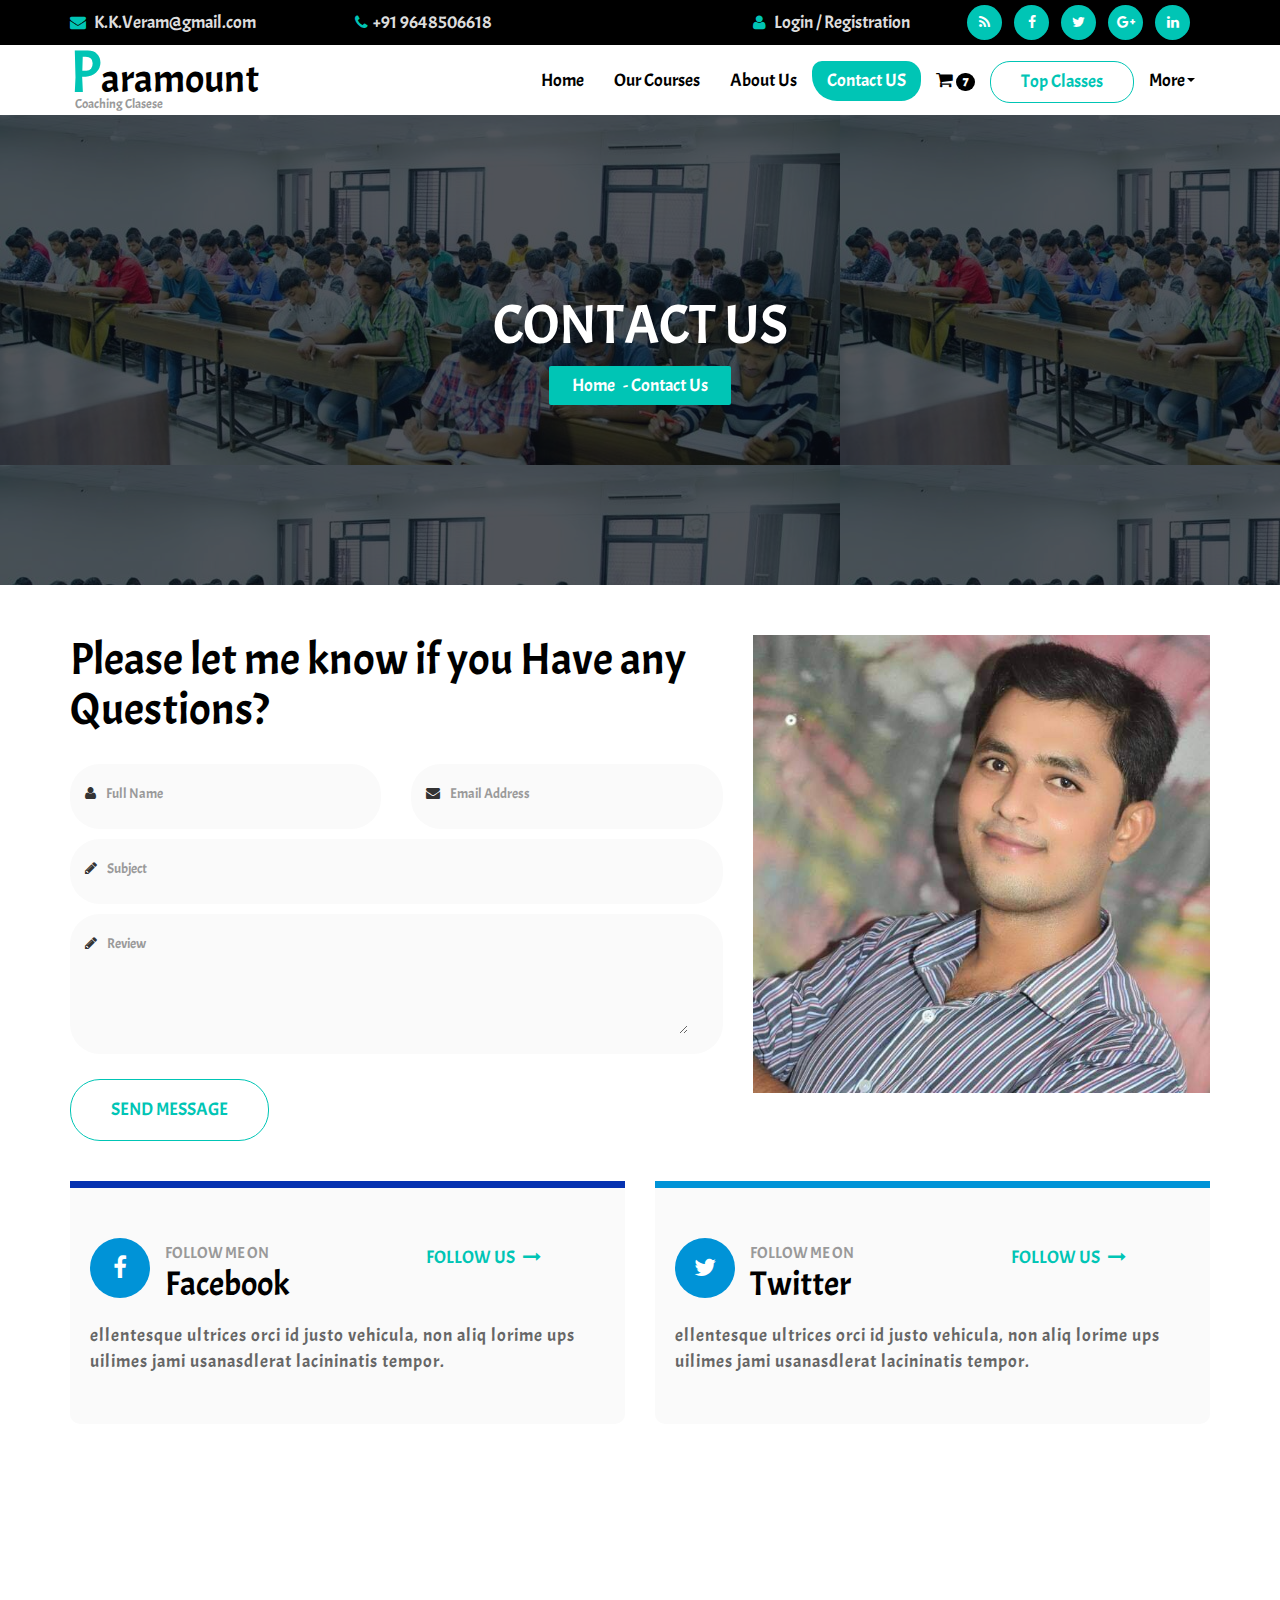
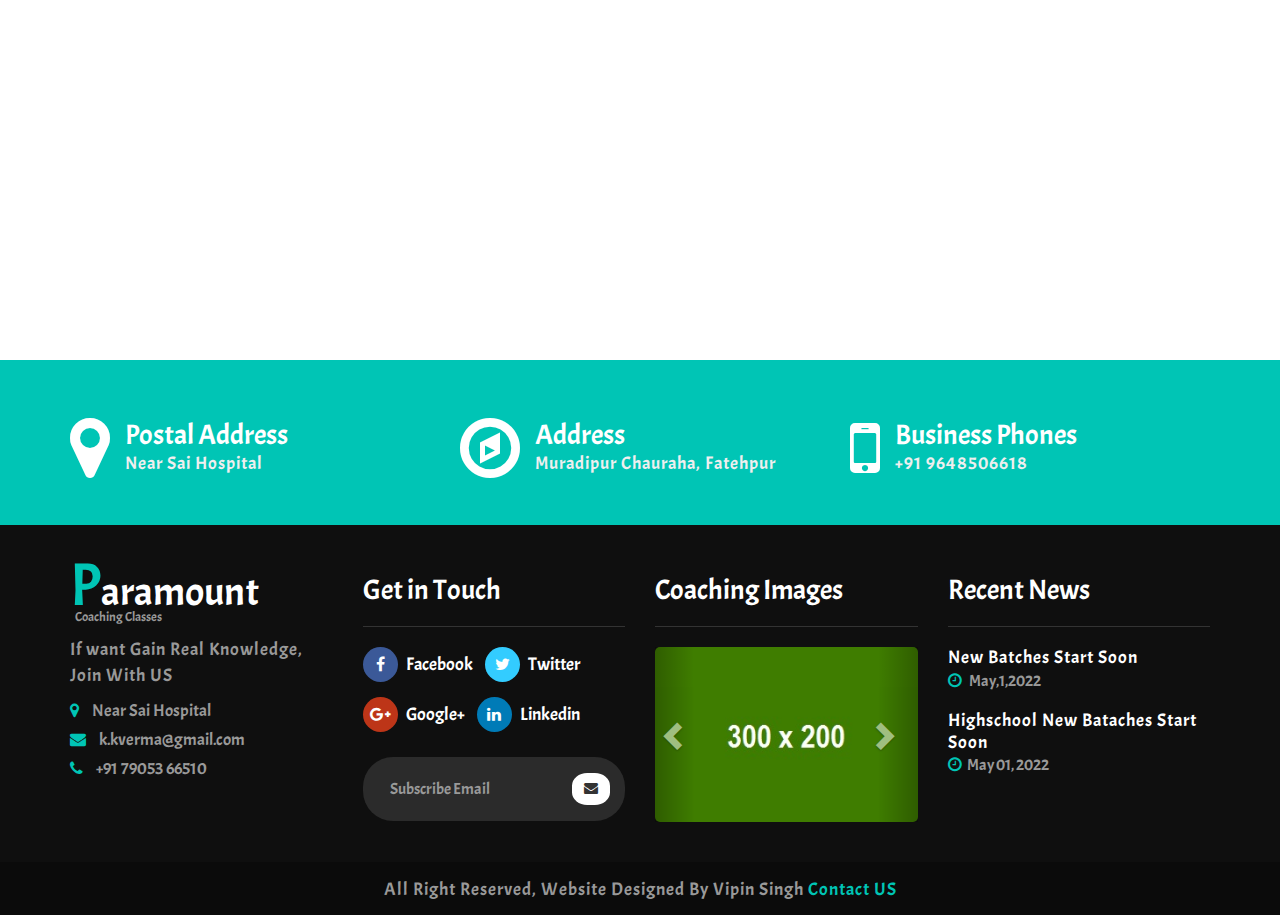
<file: contact.html>
<!DOCTYPE html>
<html lang="en">
  <head>
    <meta charset="utf-8">
    <meta http-equiv="X-UA-Compatible" content="IE=edge">
    <meta name="viewport" content="width=device-width, initial-scale=1">
    <title>Paramount Coaching Classes</title>
	<link href="css/bootstrap.min.css" rel="stylesheet">
	<link href="css/global.css" rel="stylesheet">
	<link href="css/contact.css" rel="stylesheet">
	<link rel="stylesheet" type="text/css" href="css/font-awesome.min.css" />
	<link href="https://fonts.googleapis.com/css?family=Acme&display=swap" rel="stylesheet">
	<script src="js/jquery-2.1.1.min.js"></script>
    <script src="js/bootstrap.min.js"></script>
  </head>
  
<body>
<section id="top">
 <div class="container">
  <div class="row">
   <div class="col-sm-12">
    <div class="col-sm-6 space_all">
     <div class="top_1 clearfix">
	   <div class="col-sm-6 space_left">
	    <div class="top_1l clearfix">
		 <ul>
		  <li><a href="#"><i class="fa fa-envelope"></i> K.K.Veram@gmail.com</a></li>
		 </ul>
		</div>
	   </div>
	   <div class="col-sm-6 space_left">
	    <div class="top_1l clearfix">
		 <ul>
		  <li><a href="#"><i class="fa fa-phone"></i>+91 9648506618</a></li>
		 </ul>
		</div>
	   </div>
	 </div>	
	</div>
	<div class="col-sm-6 space_all">
     <div class="top_1 text-right clearfix">
	   <div class="col-sm-6 space_left">
	    <div class="top_1l clearfix">
		 <ul>
		  <li><a href="#"><i class="fa fa-user"></i> Login / Registration</a></li>
		 </ul>
		</div>
	   </div>
	   <div class="col-sm-6 space_left">
	    <div class="top_1r clearfix">
		 <ul class="social-network social-circle">
                        <li><a href="#" class="icoRss" title="Rss"><i class="fa fa-rss"></i></a></li>
                        <li><a href="#" class="icoFacebook" title="Facebook"><i class="fa fa-facebook"></i></a></li>
                        <li><a href="#" class="icoTwitter" title="Twitter"><i class="fa fa-twitter"></i></a></li>
                        <li><a href="#" class="icoGoogle" title="Google +"><i class="fa fa-google-plus"></i></a></li>
                        <li><a href="#" class="icoLinkedin" title="Linkedin"><i class="fa fa-linkedin"></i></a></li>
                    </ul>
		</div>
	   </div>
	 </div>	
	</div>
   </div>
  </div>
 </div>
</section>

<section id="header" class="cd-secondary-nav clearfix">
	<nav class="navbar">
        <div class="container">
            <!-- Brand and toggle get grouped for better mobile display -->
            <div class="navbar-header page-scroll">
                <button type="button" class="navbar-toggle" data-toggle="collapse" data-target="#bs-example-navbar-collapse-1">
                    <span class="sr-only">Toggle navigation</span>
                    <span class="icon-bar"></span>
                    <span class="icon-bar"></span>
                    <span class="icon-bar"></span>
                </button>
                <a class="navbar-brand" href="index.html"><span class="brand_1">P</span>aramount<span class="brand_2">Coaching Clasese</span></a>
            </div>

            <!-- Collect the nav links, forms, and other content for toggling -->
            <div class="collapse navbar-collapse" id="bs-example-navbar-collapse-1">
                <ul class="nav navbar-nav navbar-right">
                    <li>
                        <a class="tag_m" href="index.html">Home</a>
                    </li>
                     
                    <li>
                        <a class="tag_m" href="course.html">Our Courses</a>
                    </li>
					
					<li>
                        <a class="tag_m" href="about.html">About Us</a>
                    </li>
					
					<li>
                        <a class="tag_m active_tab" href="contact.html">Contact US</a>
                    </li>
					
					<li>
                        <a class="tag_m tag_m1" href="#"><i class="fa fa-shopping-cart"></i> <span class="badge">7</span></a>
                    </li>
					
					
					<li>
                        <a class="tag_m tag_m2" href="#">Top Classes</a>
                    </li>
					
					<li class="dropdown">
					  <a class="tag_m" href="#" data-toggle="dropdown" role="button" aria-expanded="false">More<span class="caret"></span></a>
					  <ul class="dropdown-menu drop_1" role="menu">
						<li><a href="index.html">Home</a></li>
						<li><a href="blog.html">Blogpost</a></li>
						<li><a class="border_none" href="detail.html">Detail</a></li>
					  </ul>
                    </li>
					
                </ul>
				 
            </div>
            <!-- /.navbar-collapse -->
        </div>
        <!-- /.container-fluid -->
    </nav>
</section>

<section id="center" class="center_contact clearfix">
 <div class="center_course_m clearfix">
  <div class="container">
   <div class="row">
    <div class="col-sm-12">
	 <div class="center_course_1 text-center clearfix">
	  <h1 class="mgt">CONTACT US</h1>
	  <h4><a href="#">Home</a> -  Contact Us</h4>
	 </div>
	</div>
   </div>
  </div>
 </div>
</section>

<section id="contact">
 <div class="container">
  <div class="row">
   <div class="col-sm-12 space_all">
    <div class="contact_1 clearfix">
	 <div class="col-sm-7">
	  <div class="blog_detail_1l8 clearfix">
	   <div class="blog_detail_1l8i clearfix"> 
	     <h1 class="mgt">Please let me know if you Have any Questions?</h1>
	    <div class="col-sm-6 space_left">
		  <div class="blog_detail_1l8i1 clearfix">
		    <label><i class="fa fa-user"></i></label>
            <input class="form-control" placeholder="Full Name" type="text">
		  </div>
		</div>
		<div class="col-sm-6 space_right">
		  <div class="blog_detail_1l8i1 clearfix">
		    <label><i class="fa fa-envelope"></i></label>
            <input class="form-control" placeholder="Email Address" type="text">
		  </div>
		</div>
	   </div>
	   <div class="blog_detail_1l8i clearfix"> 
		<div class="col-sm-12 space_all">
		  <div class="blog_detail_1l8i1 clearfix">
		    <label><i class="fa fa-pencil"></i></label>
            <input class="form-control" placeholder="Subject" type="text">
		  </div>
		</div>
		<div class="col-sm-12 space_all">
		  <div class="blog_detail_1l8i1 clearfix">
		    <label><i class="fa fa-pencil"></i></label>
            <textarea class="form-control form_1" placeholder="Review"></textarea>
		  </div>
		</div>
		<div class="col-sm-12 space_all">
		   <h4><a class="button_1" href="#">SEND MESSAGE</a></h4>
		 </div>
		</div>
	   </div>
	 </div>
	 <div class="col-sm-5">
	  <div class="contact_1r clearfix">
	    <div class="grid clearfix">
		  <figure class="effect-jazz">
			<a href="#"><img src="img/66.jpg" class="iw mgt" alt="img25"></a>
		  </figure>
	  </div>
	  </div>
	 </div>
	</div>
	<div class="contact_2 clearfix">
	 <div class="col-sm-6">
	   <div class="contact_2im clearfix">
	     <div class="contact_2i clearfix">
	    <div class="col-sm-6 space_left">
		 <div class="contact_2il clearfix">
		  <span class="icon_fb"><a href="#"><i class="fa fa-facebook"></i></a></span>
		  <h3 class="mgt clearfix"><a href="#"><span class="icon_text">FOLLOW ME ON</span><br> Facebook</a></h3>
		 </div>
		</div>
		<div class="col-sm-6 space_right">
		 <div class="contact_2ir text-center clearfix">
		   <h4><a href="#">FOLLOW US <i class="fa fa-long-arrow-right"></i></a></h4>
		 </div>
		</div>
	  </div>
	     <div class="contact_2i1 clearfix">
	   <p>ellentesque ultrices orci id justo vehicula, non aliq lorime ups uilimes jami usanasdlerat lacininatis tempor.</p>
	  </div>
	   </div>
	 </div>
	 <div class="col-sm-6">
	   <div class="contact_2im contact_2im_1clearfix">
	     <div class="contact_2i clearfix">
	    <div class="col-sm-6 space_left">
		 <div class="contact_2il clearfix">
		  <span class="icon_fb icon_tw"><a href="#"><i class="fa fa-twitter"></i></a></span>
		  <h3 class="mgt clearfix"><a href="#"><span class="icon_text">FOLLOW ME ON</span><br> Twitter</a></h3>
		 </div>
		</div>
		<div class="col-sm-6 space_right">
		 <div class="contact_2ir text-center clearfix">
		   <h4><a href="#">FOLLOW US <i class="fa fa-long-arrow-right"></i></a></h4>
		 </div>
		</div>
	  </div>
	     <div class="contact_2i1 clearfix">
	   <p>ellentesque ultrices orci id justo vehicula, non aliq lorime ups uilimes jami usanasdlerat lacininatis tempor.</p>
	  </div>
	   </div>
	 </div>
	</div>
   </div>
   <div class="contact_3 col-sm-12 clearfix">
	<iframe src="https://www.google.com/maps/embed?pb=!1m18!1m12!1m3!1d223.97557246052958!2d80.63482867815566!3d26.07902667712363!2m3!1f0!2f0!3f0!3m2!1i1024!2i768!4f13.1!3m3!1m2!1s0x399c87d7878c7ea1%3A0xc5e97caed950c399!2sKK%20Verma%20Coaching%20Classes!5e0!3m2!1sen!2sin!4v1650470746477!5m2!1sen!2sin" width="600" height="450" style="border:0;" allowfullscreen="" loading="lazy" referrerpolicy="no-referrer-when-downgrade"></iframe>
	</div>
  </div>
 </div>
</section>

<section id="connect" class="clearfix">
 <div class="container">
  <div class="row">
   <div class="col-sm-12 space_all">
    <div class="connect_1 clearfix">
	 <div class="col-sm-4 connect_1m">
	  <div class="connect_1l clearfix">
	    <span><i class="fa fa-map-marker"></i></span>
	  </div>
	  <div class="connect_1r clearfix">
	   <h3>Postal Address</h3>
	   <p class="mgt">Near Sai Hospital</p>
	  </div>
	 </div>
	 <div class="col-sm-4 connect_1m">
	  <div class="connect_1l clearfix">
	    <span><i class="fa fa-compass"></i></span>
	  </div>
	  <div class="connect_1r clearfix">
	   <h3>Address</h3>
	   <p class="mgt">Muradipur Chauraha, Fatehpur</p>
	  </div>
	 </div>
	 <div class="col-sm-4 connect_1m">
	  <div class="connect_1l clearfix">
	    <span><i class="fa fa-mobile-phone"></i></span>
	  </div>
	  <div class="connect_1r clearfix">
	   <h3>Business Phones</h3>
	   <p class="mgt">+91 9648506618</p>
	  </div>
	 </div>
	</div>
   </div>
  </div>
 </div>
</section>

<!----Footer Start-->

<section id="footer">
	<div class="container">
	 <div class="row">
	  <div class="col-sm-12 space_all">
	   <div class="footer_1 clearfix">
		<div class="col-sm-3">
		 <div class="footer_1i clearfix">
		  <a class="navbar-brand" href="index.html"><span class="brand_1">P</span>aramount<span class="brand_2">Coaching Classes</span></a>
		  <p>If want Gain Real Knowledge, Join With US</p>
		  <ul>
		   <li><i class="fa fa-map-marker"></i> Near Sai Hospital</li>
		   <li><i class="fa fa-envelope"></i> k.kverma@gmail.com</li>
		   <li><i class="fa fa-phone"></i> +91 79053 66510</li>
		  </ul>
		 </div>
		</div>
		<div class="col-sm-3">
		  <div class="footer_1i1 clearfix">
		   <h3 class="mgt">Get in Touch</h3>
		   <hr>
		   <ul>
			<li><a href="#"><i class="fa fa-facebook icon_1"></i> <span class="fb">Facebook</span></a></li>
			<li><a href="#"><i class="fa fa-twitter icon_2"></i> <span class="tw">Twitter</span></a></li>
			<li><a href="#"><i class="fa fa-google-plus icon_3"></i> <span class="gl">Google+</span></a></li>
			<li><a href="#"><i class="fa fa-linkedin icon_4"></i> <span class="ld">Linkedin</span></a></li>
		   </ul>
			   <div class="input-group">
				   <input type="text" class="form-control" placeholder="Subscribe Email">
				   <span class="input-group-btn">
					   <button class="btn btn-success" type="button">
						   <i class="fa fa-envelope"></i></button>
				   </span>
			   </div>
		 </div>
		</div>
		<div class="col-sm-3">
		  <div class="footer_1i1 clearfix">
		   <h3 class="mgt">Coaching Images</h3>
		   <hr>
		   <div class="carousel slide" id="myCarousel">
									   <!-- Carousel items -->
									   <div class="carousel-inner">
										   <div class="item" data-slide-number="0">
											<img src="img/44.jpg" alt="abc" class="iw mgt">
										   </div>
   
										   <div class="item active" data-slide-number="1">
											<img src="img/45.jpg" alt="abc" class="iw mgt">
										   </div>
   
										   <div class="item" data-slide-number="2">
											<img src="img/46.jpg" alt="abc" class="iw mgt">
										   </div>
   
									   </div><!-- Carousel nav -->
									   <a class="left carousel-control" href="#myCarousel" role="button" data-slide="prev">
										   <span class="glyphicon glyphicon-chevron-left"></span>                                       
									   </a>
									   <a class="right carousel-control" href="#myCarousel" role="button" data-slide="next">
										   <span class="glyphicon glyphicon-chevron-right"></span>                                       
									   </a>                                
									   </div>
		 </div>
		</div>
		<div class="col-sm-3">
		  <div class="footer_1i2 clearfix">
		   <h3 class="mgt">Recent News</h3>
		   <hr>
		   <p><a href="#">New Batches Start Soon</a></p>
		   <h5 class="mgt"><a href="#"><i class="fa fa-clock-o"></i> May,1,2022</a></h5>
		   <p><a href="#">Highschool New Bataches Start Soon</a></p>
		   <h5 class="mgt"><a href="#"><i class="fa fa-clock-o"></i>May 01, 2022</a></h5>
		 </div>
		</div>
	   </div>
	  </div>
	 </div>
	</div>
   </section>
   
   <section id="footer_bottom">
	<div class="container">
	 <div class="row">
	  <div class="col-sm-12">
	   <div class="footer_bottom_1 text-center">
		 <p class="mgt">All Right Reserved, Website Designed By Vipin Singh <a href="http://www.templateonweb.com">Contact US</a></p>
	   </div>
	  </div>
	 </div>
	</div>
   </section>

<!---- Footer End-->

<script>
$(document).ready(function(){

/*****Fixed Menu******/
var secondaryNav = $('.cd-secondary-nav'),
   secondaryNavTopPosition = secondaryNav.offset().top;
	$(window).on('scroll', function(){
		if($(window).scrollTop() > secondaryNavTopPosition ) {
			secondaryNav.addClass('is-fixed');	
		} else {
			secondaryNav.removeClass('is-fixed');
		}
	});	
	
});
</script>

</body>
 
</html>
</file>
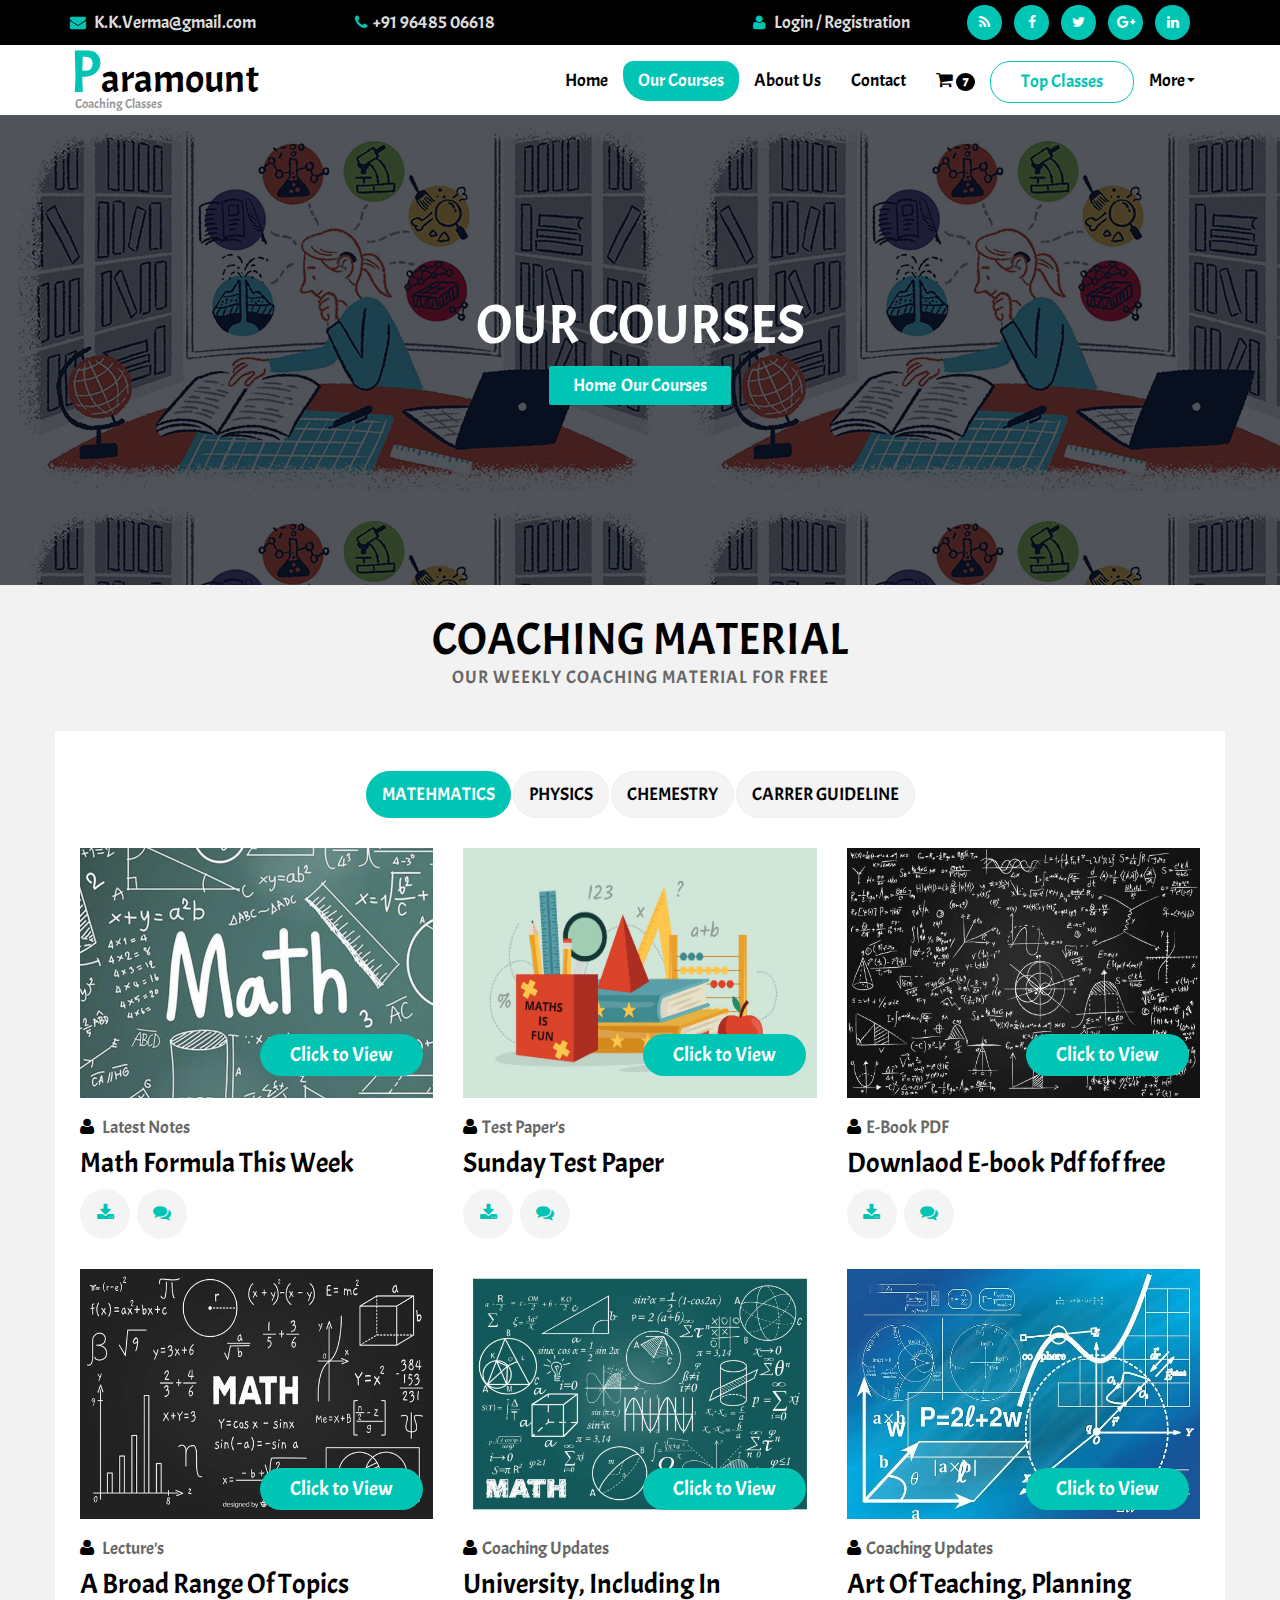
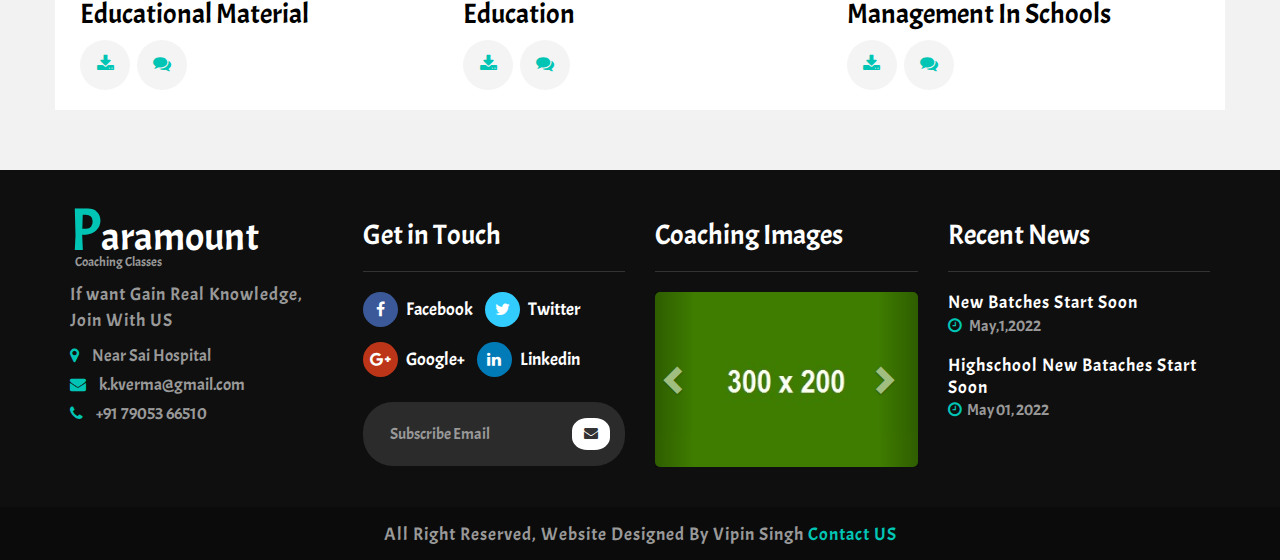
<file: course.html>
<!DOCTYPE html>
<html lang="en">
  <head>
    <meta charset="utf-8">
    <meta http-equiv="X-UA-Compatible" content="IE=edge">
    <meta name="viewport" content="width=device-width, initial-scale=1">
    <title>Paramount coaching Classes</title>
	<link href="css/bootstrap.min.css" rel="stylesheet">
	<link href="css/global.css" rel="stylesheet">
	<link href="css/course.css" rel="stylesheet">
	<link rel="stylesheet" type="text/css" href="css/font-awesome.min.css" />
	<link href="https://fonts.googleapis.com/css?family=Acme&display=swap" rel="stylesheet">
	<script src="js/jquery-2.1.1.min.js"></script>
    <script src="js/bootstrap.min.js"></script>
  </head>
  
<body>
<section id="top">
 <div class="container">
  <div class="row">
   <div class="col-sm-12">
    <div class="col-sm-6 space_all">
     <div class="top_1 clearfix">
	   <div class="col-sm-6 space_left">
	    <div class="top_1l clearfix">
		 <ul>
		  <li><a href="#"><i class="fa fa-envelope"></i> K.K.Verma@gmail.com</a></li>
		 </ul>
		</div>
	   </div>
	   <div class="col-sm-6 space_left">
	    <div class="top_1l clearfix">
		 <ul>
		  <li><a href="#"><i class="fa fa-phone"></i>+91 96485 06618</a></li>
		 </ul>
		</div>
	   </div>
	 </div>	
	</div>
	<div class="col-sm-6 space_all">
     <div class="top_1 text-right clearfix">
	   <div class="col-sm-6 space_left">
	    <div class="top_1l clearfix">
		 <ul>
		  <li><a href="#"><i class="fa fa-user"></i> Login / Registration</a></li>
		 </ul>
		</div>
	   </div>
	   <div class="col-sm-6 space_left">
	    <div class="top_1r clearfix">
		 <ul class="social-network social-circle">
                        <li><a href="#" class="icoRss" title="Rss"><i class="fa fa-rss"></i></a></li>
                        <li><a href="#" class="icoFacebook" title="Facebook"><i class="fa fa-facebook"></i></a></li>
                        <li><a href="#" class="icoTwitter" title="Twitter"><i class="fa fa-twitter"></i></a></li>
                        <li><a href="#" class="icoGoogle" title="Google +"><i class="fa fa-google-plus"></i></a></li>
                        <li><a href="#" class="icoLinkedin" title="Linkedin"><i class="fa fa-linkedin"></i></a></li>
                    </ul>
		</div>
	   </div>
	 </div>	
	</div>
   </div>
  </div>
 </div>
</section>

<section id="header" class="cd-secondary-nav clearfix">
	<nav class="navbar">
        <div class="container">
            <!-- Brand and toggle get grouped for better mobile display -->
            <div class="navbar-header page-scroll">
                <button type="button" class="navbar-toggle" data-toggle="collapse" data-target="#bs-example-navbar-collapse-1">
                    <span class="sr-only">Toggle navigation</span>
                    <span class="icon-bar"></span>
                    <span class="icon-bar"></span>
                    <span class="icon-bar"></span>
                </button>
                <a class="navbar-brand" href="index.html"><span class="brand_1">P</span>aramount<span class="brand_2">Coaching Classes</span></a>
            </div>

            <!-- Collect the nav links, forms, and other content for toggling -->
            <div class="collapse navbar-collapse" id="bs-example-navbar-collapse-1">
                <ul class="nav navbar-nav navbar-right">
                    <li>
                        <a class="tag_m" href="index.html">Home</a>
                    </li>
                     
                    <li>
                        <a class="tag_m active_tab" href="course.html">Our Courses</a>
                    </li>
					
					<li>
                        <a class="tag_m" href="about.html">About Us</a>
                    </li>
					
					<li>
                        <a class="tag_m" href="contact.html">Contact</a>
                    </li>
					
					<li>
                        <a class="tag_m tag_m1" href="#"><i class="fa fa-shopping-cart"></i> <span class="badge">7</span></a>
                    </li>
					
					
					<li>
                        <a class="tag_m tag_m2" href="#">Top Classes</a>
                    </li>
					
					<li class="dropdown">
					  <a class="tag_m" href="#" data-toggle="dropdown" role="button" aria-expanded="false">More<span class="caret"></span></a>
					  <ul class="dropdown-menu drop_1" role="menu">
						<li><a href="index.html">Home</a></li>
						<li><a href="blog.html">Blogpost</a></li>
						<li><a class="border_none" href="detail.html">Detail</a></li>
					  </ul>
                    </li>
					
                </ul>
				 
            </div>
            <!-- /.navbar-collapse -->
        </div>
        <!-- /.container-fluid -->
    </nav>
</section>

<section id="center" class="center_course clearfix">
 <div class="center_course_m clearfix">
  <div class="container">
   <div class="row">
    <div class="col-sm-12">
	 <div class="center_course_1 text-center clearfix">
	  <h1 class="mgt">OUR COURSES</h1>
	  <h4><a href="#">Home</a>Our Courses</h4>
	 </div>
	</div>
   </div>
  </div>
 </div>
</section>

<!--- Coaching Material Start-->
<section id="Categories">
	<div class="Categories_m clearfix">
	 <div class="container">
	   <div class="row">
		  <div class="col-sm-12 space_all">
		   <div class="Categories_1 text-center clearfix">
			<h1>COACHING MATERIAL</h1>
			<p class="mgt">OUR WEEKLY COACHING MATERIAL FOR FREE</p>
		   </div>
		   <div class="Categories_2 text-center clearfix">
				<ul class="nav">
				   <li class="active"><a data-toggle="tab" href="#Categories_2i">MATEHMATICS</a></li>
				   <li><a data-toggle="tab" href="#Categories_2i1">PHYSICS</a></li>
				   <li><a data-toggle="tab" href="#Categories_2i2">CHEMESTRY</a></li>
				   <li><a data-toggle="tab" href="#Categories_2i3">CARRER GUIDELINE</a></li>
				</ul>	
				<div class="tab-content text-left clearfix">
					 <div id="Categories_2i" class="tab-pane fade in active clearfix">
					  <div class="clearfix c_tagm">
						  <div class="col-sm-4">
						   <div class="cat_tag clearfix">
							   <div class="cat_tagi clearfix">
								 <div class="grid clearfix">
								 <figure class="effect-jazz">
								   <a href="#"><img src="img/7.jpg" class="iw mgt" height="250" alt="img25"></a>
								 </figure>
								</div>
								 <h4><a href="#"><i class="fa fa-user"></i> Latest Notes</a></h4>
								 <h3><a href="#">Math Formula This Week</a></h3>
								 <ul>
								  <li><a href="#"><i class="fa fa-download"></i></a></li>
								  <li><a href="#"><i class="fa fa-comments"></i></a></li>
								 </ul>
							   </div>
							   <div class="clearfix cat_tagii"><h5><a href="#">Click to View</a></h5></div>
							</div>
						  </div>
						  <div class="col-sm-4">
						   <div class="cat_tag clearfix">
							   <div class="cat_tagi clearfix">
								 <div class="grid clearfix">
								 <figure class="effect-jazz">
								   <a href="#"><img src="img/8.jpg" class="iw mgt" height="250" alt="img25"></a>
								 </figure>
								</div>
								 <h4><a href="#"><i class="fa fa-user"></i>Test Paper's</a></h4>
								 <h3><a href="#">Sunday Test Paper</a></h3>
								 <ul>
								  <li><a href="#"><i class="fa fa-download"></i></a></li>
								  <li><a href="#"><i class="fa fa-comments"></i></a></li>
								 </ul>
							   </div>
							   <div class="clearfix cat_tagii"><h5><a href="#">Click to View</a></h5></div>
							</div>
						  </div>
						  <div class="col-sm-4">
						   <div class="cat_tag clearfix">
							   <div class="cat_tagi clearfix">
								 <div class="grid clearfix">
								 <figure class="effect-jazz">
								   <a href="#"><img src="img/9.jpg" class="iw mgt" height="250" alt="img25"></a>
								 </figure>
								</div>
								 <h4><a href="#"><i class="fa fa-user"></i>E-Book PDF</a></h4>
								 <h3><a href="#">Downlaod E-book Pdf fof free</a></h3>
								 <ul>
								  <li><a href="#"><i class="fa fa-download"></i></a></li>
								  <li><a href="#"><i class="fa fa-comments"></i></a></li>
								 </ul>
							   </div>
							   <div class="clearfix cat_tagii"><h5><a href="#">Click to View</a></h5></div>
							</div>
						  </div>
					  </div>
					  <div class="clearfix c_tagm">
						  <div class="col-sm-4">
						   <div class="cat_tag clearfix">
							   <div class="cat_tagi clearfix">
								 <div class="grid clearfix">
								 <figure class="effect-jazz">
								   <a href="#"><img src="img/10.jpg" class="iw mgt" height="250" alt="img25"></a>
								 </figure>
								</div>
								 <h4><a href="#"><i class="fa fa-user"></i> Lecture's</a></h4>
								 <h3><a href="#">A Broad Range Of Topics Educational Material</a></h3>
								 <ul>
								  <li><a href="#"><i class="fa fa-download"></i></a></li>
								  <li><a href="#"><i class="fa fa-comments"></i></a></li>
								 </ul>
							   </div>
							   <div class="clearfix cat_tagii"><h5><a href="#">Click to View</a></h5></div>
							</div>
						  </div>
						  <div class="col-sm-4">
						   <div class="cat_tag clearfix">
							   <div class="cat_tagi clearfix">
								 <div class="grid clearfix">
								 <figure class="effect-jazz">
								   <a href="#"><img src="img/11.jpg" class="iw mgt" height="250" alt="img25"></a>
								 </figure>
								</div>
								 <h4><a href="#"><i class="fa fa-user"></i>Coaching Updates</a></h4>
								 <h3><a href="#">University, Including In Education</a></h3>
								 <ul>
								  <li><a href="#"><i class="fa fa-download"></i></a></li>
								  <li><a href="#"><i class="fa fa-comments"></i></a></li>
								 </ul>
							   </div>
							   <div class="clearfix cat_tagii"><h5><a href="#">Click to View</a></h5></div>
							</div>
						  </div>
						  <div class="col-sm-4">
						   <div class="cat_tag clearfix">
							   <div class="cat_tagi clearfix">
								 <div class="grid clearfix">
								 <figure class="effect-jazz">
								   <a href="#"><img src="img/12.jpg" class="iw mgt" height="250" alt="img25"></a>
								 </figure>
								</div>
								 <h4><a href="#"><i class="fa fa-user"></i>Coaching Updates</a></h4>
								 <h3><a href="#">Art Of Teaching, Planning Management In Schools</a></h3>
								 <ul>
								  <li><a href="#"><i class="fa fa-download"></i></a></li>
								  <li><a href="#"><i class="fa fa-comments"></i></a></li>
								 </ul>
							   </div>
							   <div class="clearfix cat_tagii"><h5><a href="#">Click to View</a></h5></div>
							</div>
						  </div>
					  </div>
					 </div>
					 <div id="Categories_2i1" class="tab-pane fade clearfix">
						<div class="clearfix c_tagm">
						  <div class="col-sm-4">
						   <div class="cat_tag clearfix">
							   <div class="cat_tagi clearfix">
								 <div class="grid clearfix">
								 <figure class="effect-jazz">
								   <a href="#"><img src="img/13.jpg" class="iw mgt" height="250" alt="img25"></a>
								 </figure>
								</div>
								 <h4><a href="#"><i class="fa fa-user"></i>Coaching Updates</a></h4>
								 <h3><a href="#">A Broad Range Of Topics Educational Policy</a></h3>
								 <ul>
								  <li><a href="#"><i class="fa fa-download"></i></a></li>
								  <li><a href="#"><i class="fa fa-comments"></i></a></li>
								 </ul>
							   </div>
							   <div class="clearfix cat_tagii"><h5><a href="#">Click to View</a></h5></div>
							</div>
						  </div>
						  <div class="col-sm-4">
						   <div class="cat_tag clearfix">
							   <div class="cat_tagi clearfix">
								 <div class="grid clearfix">
								 <figure class="effect-jazz">
								   <a href="#"><img src="img/14.jpg" class="iw mgt" height="250" alt="img25"></a>
								 </figure>
								</div>
								 <h4><a href="#"><i class="fa fa-user"></i>Coaching Updates</a></h4>
								 <h3><a href="#">University, Including In Education</a></h3>
								 <ul>
								  <li><a href="#"><i class="fa fa-download"></i></a></li>
								  <li><a href="#"><i class="fa fa-comments"></i></a></li>
								 </ul>
							   </div>
							   <div class="clearfix cat_tagii"><h5><a href="#">Click to View</a></h5></div>
							</div>
						  </div>
						  <div class="col-sm-4">
						   <div class="cat_tag clearfix">
							   <div class="cat_tagi clearfix">
								 <div class="grid clearfix">
								 <figure class="effect-jazz">
								   <a href="#"><img src="img/15.jpg" class="iw mgt" height="250" alt="img25"></a>
								 </figure>
								</div>
								 <h4><a href="#"><i class="fa fa-user"></i>Coaching Updates</a></h4>
								 <h3><a href="#">Art Of Teaching, Planning Management In Schools</a></h3>
								 <ul>
								  <li><a href="#"><i class="fa fa-download"></i></a></li>
								  <li><a href="#"><i class="fa fa-comments"></i></a></li>
								 </ul>
							   </div>
							   <div class="clearfix cat_tagii"><h5><a href="#">Click to View</a></h5></div>
							</div>
						  </div>
					  </div>
					 </div>
					 <div id="Categories_2i2" class="tab-pane fade clearfix">
						<div class="clearfix c_tagm">
						  <div class="col-sm-4">
						   <div class="cat_tag clearfix">
							   <div class="cat_tagi clearfix">
								 <div class="grid clearfix">
								 <figure class="effect-jazz">
								   <a href="#"><img src="img/16.jpg" class="iw mgt" height="250" alt="img25"></a>
								 </figure>
								</div>
								 <h4><a href="#"><i class="fa fa-user"></i>Coaching Updates</a></h4>
								 <h3><a href="#">A Broad Range Of Topics Educational Policy</a></h3>
								 <ul>
								  <li><a href="#"><i class="fa fa-download"></i></a></li>
								  <li><a href="#"><i class="fa fa-comments"></i></a></li>
								 </ul>
							   </div>
							   <div class="clearfix cat_tagii"><h5><a href="#">Click to View</a></h5></div>
							</div>
						  </div>
						  <div class="col-sm-4">
						   <div class="cat_tag clearfix">
							   <div class="cat_tagi clearfix">
								 <div class="grid clearfix">
								 <figure class="effect-jazz">
								   <a href="#"><img src="img/17.jpg" class="iw mgt" height="250" alt="img25"></a>
								 </figure>
								</div>
								 <h4><a href="#"><i class="fa fa-user"></i>Coaching Updates</a></h4>
								 <h3><a href="#">University, Including In Education</a></h3>
								 <ul>
								  <li><a href="#"><i class="fa fa-download"></i></a></li>
								  <li><a href="#"><i class="fa fa-comments"></i></a></li>
								 </ul>
							   </div>
							   <div class="clearfix cat_tagii"><h5><a href="#">Click to View</a></h5></div>
							</div>
						  </div>
						  <div class="col-sm-4">
						   <div class="cat_tag clearfix">
							   <div class="cat_tagi clearfix">
								 <div class="grid clearfix">
								 <figure class="effect-jazz">
								   <a href="#"><img src="img/18.jpg" class="iw mgt" height="250" alt="img25"></a>
								 </figure>
								</div>
								 <h4><a href="#"><i class="fa fa-user"></i>Coaching Updates</a></h4>
								 <h3><a href="#">Art Of Teaching, Planning Management In Schools</a></h3>
								 <ul>
								  <li><a href="#"><i class="fa fa-download"></i></a></li>
								  <li><a href="#"><i class="fa fa-comments"></i></a></li>
								 </ul>
							   </div>
							   <div class="clearfix cat_tagii"><h5><a href="#">Click to View</a></h5></div>
							</div>
						  </div>
					  </div>
					 </div>
					 <div id="Categories_2i3" class="tab-pane fade clearfix">
						<div class="clearfix c_tagm">
						  <div class="col-sm-4">
						   <div class="cat_tag clearfix">
							   <div class="cat_tagi clearfix">
								 <div class="grid clearfix">
								 <figure class="effect-jazz">
								   <a href="#"><img src="img/19.jpg" class="iw mgt" height="250" alt="img25"></a>
								 </figure>
								</div>
								 <h4><a href="#"><i class="fa fa-user"></i>Coaching Updates</a></h4>
								 <h3><a href="#">A Broad Range Of Topics Educational Policy</a></h3>
								 <ul>
								  <li><a href="#"><i class="fa fa-download"></i></a></li>
								  <li><a href="#"><i class="fa fa-comments"></i></a></li>
								 </ul>
							   </div>
							   <div class="clearfix cat_tagii"><h5><a href="#">Click to View</a></h5></div>
							</div>
						  </div>
						  <div class="col-sm-4">
						   <div class="cat_tag clearfix">
							   <div class="cat_tagi clearfix">
								 <div class="grid clearfix">
								 <figure class="effect-jazz">
								   <a href="#"><img src="img/20.jpg" class="iw mgt" height="250" alt="img25"></a>
								 </figure>
								</div>
								 <h4><a href="#"><i class="fa fa-user"></i>Coaching Updates</a></h4>
								 <h3><a href="#">University, Including In Education</a></h3>
								 <ul>
								  <li><a href="#"><i class="fa fa-download"></i></a></li>
								  <li><a href="#"><i class="fa fa-comments"></i></a></li>
								 </ul>
							   </div>
							   <div class="clearfix cat_tagii"><h5><a href="#">Click to View</a></h5></div>
							</div>
						  </div>
						  <div class="col-sm-4">
						   <div class="cat_tag clearfix">
							   <div class="cat_tagi clearfix">
								 <div class="grid clearfix">
								 <figure class="effect-jazz">
								   <a href="#"><img src="img/21.jpg" class="iw mgt" height="250" alt="img25"></a>
								 </figure>
								</div>
								 <h4><a href="#"><i class="fa fa-user"></i>Coaching Updates</a></h4>
								 <h3><a href="#">Art Of Teaching, Planning Management In Schools</a></h3>
								 <ul>
								  <li><a href="#"><i class="fa fa-download"></i></a></li>
								  <li><a href="#"><i class="fa fa-comments"></i></a></li>
								 </ul>
							   </div>
							   <div class="clearfix cat_tagii"><h5><a href="#">Click to View</a></h5></div>
							</div>
						  </div>
					  </div>
					 </div>
			   </div>
		   </div>
		  </div>
	 </div>
	</div>
	</div>
   </section>

<!--- Coaching Material End-->

<!-- Footer Start-->

<section id="footer">
	<div class="container">
	 <div class="row">
	  <div class="col-sm-12 space_all">
	   <div class="footer_1 clearfix">
		<div class="col-sm-3">
		 <div class="footer_1i clearfix">
		  <a class="navbar-brand" href="index.html"><span class="brand_1">P</span>aramount<span class="brand_2">Coaching Classes</span></a>
		  <p>If want Gain Real Knowledge, Join With US</p>
		  <ul>
		   <li><i class="fa fa-map-marker"></i> Near Sai Hospital</li>
		   <li><i class="fa fa-envelope"></i> k.kverma@gmail.com</li>
		   <li><i class="fa fa-phone"></i> +91 79053 66510</li>
		  </ul>
		 </div>
		</div>
		<div class="col-sm-3">
		  <div class="footer_1i1 clearfix">
		   <h3 class="mgt">Get in Touch</h3>
		   <hr>
		   <ul>
			<li><a href="#"><i class="fa fa-facebook icon_1"></i> <span class="fb">Facebook</span></a></li>
			<li><a href="#"><i class="fa fa-twitter icon_2"></i> <span class="tw">Twitter</span></a></li>
			<li><a href="#"><i class="fa fa-google-plus icon_3"></i> <span class="gl">Google+</span></a></li>
			<li><a href="#"><i class="fa fa-linkedin icon_4"></i> <span class="ld">Linkedin</span></a></li>
		   </ul>
			   <div class="input-group">
				   <input type="text" class="form-control" placeholder="Subscribe Email">
				   <span class="input-group-btn">
					   <button class="btn btn-success" type="button">
						   <i class="fa fa-envelope"></i></button>
				   </span>
			   </div>
		 </div>
		</div>
		<div class="col-sm-3">
		  <div class="footer_1i1 clearfix">
		   <h3 class="mgt">Coaching Images</h3>
		   <hr>
		   <div class="carousel slide" id="myCarousel">
									   <!-- Carousel items -->
									   <div class="carousel-inner">
										   <div class="item" data-slide-number="0">
											<img src="img/44.jpg" alt="abc" class="iw mgt">
										   </div>
   
										   <div class="item active" data-slide-number="1">
											<img src="img/45.jpg" alt="abc" class="iw mgt">
										   </div>
   
										   <div class="item" data-slide-number="2">
											<img src="img/46.jpg" alt="abc" class="iw mgt">
										   </div>
   
									   </div><!-- Carousel nav -->
									   <a class="left carousel-control" href="#myCarousel" role="button" data-slide="prev">
										   <span class="glyphicon glyphicon-chevron-left"></span>                                       
									   </a>
									   <a class="right carousel-control" href="#myCarousel" role="button" data-slide="next">
										   <span class="glyphicon glyphicon-chevron-right"></span>                                       
									   </a>                                
									   </div>
		 </div>
		</div>
		<div class="col-sm-3">
		  <div class="footer_1i2 clearfix">
		   <h3 class="mgt">Recent News</h3>
		   <hr>
		   <p><a href="#">New Batches Start Soon</a></p>
		   <h5 class="mgt"><a href="#"><i class="fa fa-clock-o"></i> May,1,2022</a></h5>
		   <p><a href="#">Highschool New Bataches Start Soon</a></p>
		   <h5 class="mgt"><a href="#"><i class="fa fa-clock-o"></i>May 01, 2022</a></h5>
		 </div>
		</div>
	   </div>
	  </div>
	 </div>
	</div>
   </section>
   
   <section id="footer_bottom">
	<div class="container">
	 <div class="row">
	  <div class="col-sm-12">
	   <div class="footer_bottom_1 text-center">
		 <p class="mgt">All Right Reserved, Website Designed By Vipin Singh <a href="http://www.templateonweb.com">Contact US</a></p>
	   </div>
	  </div>
	 </div>
	</div>
   </section>
<!--- Footer Finish-->

<script>
$(document).ready(function(){

/*****Fixed Menu******/
var secondaryNav = $('.cd-secondary-nav'),
   secondaryNavTopPosition = secondaryNav.offset().top;
	$(window).on('scroll', function(){
		if($(window).scrollTop() > secondaryNavTopPosition ) {
			secondaryNav.addClass('is-fixed');	
		} else {
			secondaryNav.removeClass('is-fixed');
		}
	});	
	
});
</script>

</body>
 
</html>
</file>
<file: css/global.css>
/*
Template Name:Ultra Education Zone
File: Layout CSS
Author: Templates On Web
Author URI: http://templateonweb.com/
Licence: <a href="http://www.templateonweb.com/terms.php?v=content&contentid=152">Website Template Licence</a>
*/
body{
font-family: 'Acme', sans-serif;
   }
h1,h2,h3,h4,h5,h6{
padding:0;
margin:0;
color:#000;
}
a{
 color: #000;
 }
a:hover{
text-decoration:none;
color: #00c5b5;
}
ul{
padding:0;
margin:0;
list-style:none;
}
li{
  font-size:18px;
   color: #000;
  }
p{
padding:0;
margin:0;
font-size:18px;
margin-top:10px;
color: #666;
letter-spacing:1px;
}
h1{
font-size:45px;
margin-top:10px;
}
h2{
font-size:36px;
margin-top:10px;
}
h3{
font-size:28px;
margin-top:10px;
}
h4{
font-size:18px;
margin-top:10px;
}
h5{
font-size:16px;
margin-top:10px;
}
h6{
font-size:14px;
margin-top:10px;
color:#666;
}
.space_left{
padding-left:0; 
margin-left:0;
} 
.space_right{
padding-right:0;
margin-right:0; 
} 
.space_all{
padding:0; 
margin:0;
} 
.iw{
   width:100%!important;
   }
.button{
background:#00c5b5;
display:inline-block;
color:#fff;
padding:20px 40px;
margin-top:15px;
border-radius:30px;
  }
.button:hover{
color:#fff;
background:#000;
  }

.button_1{
background:none;
display:inline-block;
padding:20px 40px;
margin-top:15px;
border-radius:30px;
border:1px solid #00c5b5;
color:#00c5b5;
  }
.button_1:hover{
color:#fff;
background:#00c5b5;
  }
img{
 margin-top:10px; 
  }
.border_none{
  border:none!important;
  }
.mgt{
  margin-top:0!important;
  }
.mgt1{
  margin-bottom:0!important;
  }
.bold{
 font-weight:bold;
 color:#000; 
  }
.navbar {
 min-height:auto; 
 margin-bottom:0;
 border:none;
}

.grid figure {
	position: relative;
	float: left;
	overflow: hidden;
	width: 100%;
	text-align: center;
	cursor: pointer;
}

figure.effect-jazz figcaption::after,
figure.effect-jazz img
 {
	-webkit-transition: opacity 0.35s, -webkit-transform 0.35s;
	transition: opacity 0.35s, transform 0.35s;
}

figure.effect-jazz:hover img {
	-webkit-transform: scale3d(1.05,1.05,1);
	transform: scale3d(1.05,1.05,1);
}
/*********************top****************/
#top{
  background:#000;
  padding-top:5px;
  padding-bottom:5px; 
   }
/* footer social icons */
ul.social-network {
	list-style: none;
	display: inline;
	margin-left:0 !important;
	padding: 0;
}
ul.social-network li {
	display: inline;
	margin: 0 5px;
}


/* footer social icons */
.social-network a.icoRss:hover {
	background-color: #F56505;
}
.social-network a.icoFacebook:hover {
	background-color:#3B5998;
}
.social-network a.icoTwitter:hover {
	background-color:#33ccff;
}
.social-network a.icoGoogle:hover {
	background-color:#BD3518;
}
.social-network a.icoVimeo:hover {
	background-color:#0590B8;
}
.social-network a.icoLinkedin:hover {
	background-color:#007bb7;
}
.social-network a.icoRss:hover i, .social-network a.icoFacebook:hover i, .social-network a.icoTwitter:hover i,
.social-network a.icoGoogle:hover i, .social-network a.icoVimeo:hover i, .social-network a.icoLinkedin:hover i {
	color:#fff;
}
a.socialIcon:hover, .socialHoverClass {
	color:#44BCDD;
}

.social-circle li a {
	display:inline-block;
	position:relative;
	margin:0 auto 0 auto;
	-moz-border-radius:50%;
	-webkit-border-radius:50%;
	border-radius:50%;
	text-align:center;
	width: 35px;
	height: 35px;
	font-size:14px;
}
.social-circle li i {
	margin:0;
	line-height:35px;
	text-align: center;
}

.social-circle li a:hover i, .triggeredHover {
	-moz-transform: rotate(360deg);
	-webkit-transform: rotate(360deg);
	-ms--transform: rotate(360deg);
	transform: rotate(360deg);
	-webkit-transition: all 0.2s;
	-moz-transition: all 0.2s;
	-o-transition: all 0.2s;
	-ms-transition: all 0.2s;
	transition: all 0.2s;
}
.social-circle i {
	color: #fff;
	-webkit-transition: all 0.8s;
	-moz-transition: all 0.8s;
	-o-transition: all 0.8s;
	-ms-transition: all 0.8s;
	transition: all 0.8s;
}

.top_1r a {
 background-color: #00c5b5;   
}
.top_1l ul li a{
  color:#ddd;
  }
.top_1l ul li a:hover{
  color:#00c5b5;
  }
.top_1l ul li a i{
margin-right:5px;
color:#00c5b5;
font-size:16px;
  }
.top_1l{
 padding-top:5px; 
  }
/*********************top_end****************/

/*********************header****************/
.cd-secondary-nav .is-visible {
  visibility: visible;
  transform: scale(1);
  transition: transform 0.3s, visibility 0s 0s;
}
 .cd-secondary-nav.is-fixed {
    z-index: 9999;
    position: fixed;
    left: auto;
    top: 0; 
    width:100%;
	background:#fff;
  }
#header{
padding-top:10px;
padding-bottom:10px;
   }
.navbar-nav {
  padding-top:5.5px;
  }
.navbar-brand{
  font-size:40px;
  padding-top:7px;
  }
.navbar-brand .brand_1{
color:#00c5b5;
font-size:60px;
  }
.navbar-brand .brand_2{
 display:block;
 font-size:13px; 
 margin-top:5px;
 margin-left:5px;
 color:#999;
  }
.active_tab{
background:#00c5b5;
color:#fff;  
  }
.tag_m{
 border-radius:10px 15px 20px 25px;
 padding-top:10px!important;
 padding-bottom:10px!important; 
  }
.tag_m:hover{
background:#00c5b5!important;
color:#fff; 
  }
.tag_m:focus{
background:#00c5b5!important;
color:#fff; 
  }
.tag_m .caret{
margin-top:-10px;
  }
.tag_m1:hover{
 background:none!important;
 color:#000!important; 
  }
.tag_m1 span{
 color:#fff; 
 background:#000;
  }
.tag_m2{
border:1px solid #00c5b5;
border-radius:20px;
padding:10px 30px!important; 
color:#00c5b5;   
  }
.drop_1 {
 padding-top:0;
 padding-bottom:0;
 margin-top:3px!important; 
 border-radius:0; 
   }
.drop_1 a{
padding-top:10px!important;
padding-bottom:10px!important;
border-bottom:1px solid #eee; 
color:#666!important; 
  }
.drop_1 a:hover{
  background:#00c5b5!important;
  color:#fff!important; 
   }
/*********************header_end****************/

/*********************footer****************/
#footer{
 padding-top:50px;
 padding-bottom:40px;
 background:#0f0f0f; 
  }
#footer .navbar-brand{
padding:0;
height:auto;
display:block;
float:none; 
color:#fff; 
  }
.footer_1i p{
  color:#999;
  }
.footer_1i ul{
margin-top:10px;
  }
.footer_1i ul li{
  color:#999;
  margin-top:5px;
  font-size:17px;
  }
.footer_1i ul li i{
margin-right:10px;
font-size:16px;
color:#00c5b5;
  }
.footer_1i1 h3{
color:#fff;  
  }
.footer_1i1 hr{
border-color:#333;  
  }
.footer_1i1 ul li{
display:inline-block;
margin-bottom:15px;
margin-right:10px;  
  }
.footer_1i1 ul li a{
color:#fff; 
  }
.icon_1{
  background:#3B5998; 
   }
.icon_2{
  background:#33ccff;
   }
.icon_3{
  background:#BD3518;
   }
.icon_4{
  background:#007bb7;
   }
.footer_1i1 ul li a i{
    width: 35px;
	height: 35px;
	text-align:center;
	line-height:35px;
	border-radius:50%;
	font-size:16px;
	margin-right:5px;
  }
.fb:hover{
  color:#3B5998;
  }
.tw:hover{
  color:#33ccff;
  }
.gl:hover{
  color:#BD3518;
  }
.ld:hover{
  color:#007bb7;
  }
.footer_1i1  .form-control{
 background:none;
 border:none;
 box-shadow:none;
 font-size:16px;
 color:#999; 
  }
.footer_1i1  .btn{
background:#fff;
color:#333;
border:none;
border-radius:40%!important;
  }
.footer_1i1  .btn:hover{
  background:#00c5b5;
  color:#fff;
  }
.input-group{
background: #2b2b2b;
padding:15px;
border-radius:30px;
margin-top:10px;
  }
.footer_1i1 img{
  border-radius:5px;
  }
  
.footer_1i2 h3{
color:#fff;  
  }
.footer_1i2 hr{
border-color:#333;  
  }
.footer_1i2 p{
line-height:1.2em;
margin-bottom:3px;
margin-top:20px;  
  }
.footer_1i2 p a{
 color:#fff;
  }
.footer_1i2 p a:hover{
 color:#00c5b5;
  }
.footer_1i2 h5 a{
color:#999;
  }
.footer_1i2 h5 a:hover{
color:#00c5b5;
  }
.footer_1i2 h5 a i{
color:#00c5b5;
margin-right:5px;
  }
#footer_bottom{
  padding-top:15px;
  padding-bottom:12px;
  background:#0b0b0b;
  }
.footer_bottom_1 p{
color:#999;
  }
.footer_bottom_1 p a{
color:#00c5b5;
  }
/*********************footer_end****************/

/*********************blog****************/
.center_course_m{
  background:#080d15b5;
  padding-top:180px;
  padding-bottom:180px;
  }
.center_course_1 h1{
 color:#fff;
 font-size:55px;  
   }
.center_course_1 h4{
background:#00c5b5; 
width:16%;
margin-left:auto;
margin-right:auto;
border-radius:2px;
padding-top:10px;
padding-bottom:10px; 
color:#fff; 
   }
.center_course_1 h4 a{
 color:#fff;
 margin-right:5px; 
  }
  
.course_last {
  margin-top:20px;
  }
  
.course_last ul {
 border-radius:0; 
  }
.course_last ul li a{
 color:#000;
 padding:9px 18px;
  }
.course_last ul li a:hover{
background:#00c5b5;
border-color:#00c5b5;
color:#fff;
  }
.pagination>.active>a, .pagination>.active>span, .pagination>.active>a:hover, .pagination>.active>span:hover, .pagination>.active>a:focus, .pagination>.active>span:focus{
 background:#00c5b5;
 border-color:#00c5b5;
 }
/*********************blog_end****************/

@media screen and (max-width : 767px){
.space_left{
padding-left:15px; 
} 
.space_right{
padding-right:15px; 
} 
.space_all{
padding-left:15px;
padding-right:15px;
} 
.navbar-collapse{
box-shadow:none; 
max-height:none; 
  }
.navbar .navbar-collapse, .navbar-default .navbar-form {
    border:none;
}
.navbar-toggle{
 background:#00c5b5;
 margin-top:12px; 
  }
.navbar-toggle:hover{
 background:#00c5b5!important; 
  }
.navbar-toggle:focus{
 background:#00c5b5!important; 
  }
.navbar-toggle .icon-bar{
 background:#fff; 
  }
  
#top{
 display:none; 
  }
.cd-secondary-nav.is-fixed{
 position:static;
  }
.tag_m{
 text-align:center; 
 font-size:32px;
 padding-top:20px!important;
 padding-bottom:23px!important;
 border-bottom:1px solid #eee;
 border-radius:0;
  }
.tag_m2{
  border-color:#00c5b5;
  border-radius:20px;
  padding-bottom:20px!important;
  margin-bottom:10px;
  }
.drop_1{
text-align:center;  
  }
#footer{
 text-align:center; 
  }
.footer_1i1 {
 margin-top:15px; 
  }
.footer_1i2 {
 margin-top:15px;  
  }
.center_course_1 h4{
 width:60%;
 }
.center_course_m{
 padding-top:80px;
 padding-bottom:80px;
 }
}
@media (min-width:768px) and (max-width:991px) {
.container{
 width:100%; 
  }
#top ul.social-network li{
  margin:0;
  }
#top ul.social-network li a{
width:30px;
height:30px;
  }
#top ul.social-network li a i{
line-height:30px;
font-size:12px;
  }
.tag_m{
padding-left:10px!important;
padding-right:10px!important;
font-size:14px;  
  }
.tag_m .caret{
margin-top:-5px;  
  }
.center_course_1 h4{
width:25%;  
  }
 }
 
@media (min-width:992px) and (max-width:1200px) {
.container{
 width:100%; 
  }
#top ul.social-network li{
  margin:0;
  }
.center_course_1 h4{
width:20%;  
  }
  }
@media (min-width:1201px) and (max-width:1325px) {

 }
</file>
<file: css/index.css>
/*
Template Name:Ultra Education Zone
File: Layout CSS
Author: Templates On Web
Author URI: http://templateonweb.com/
Licence: <a href="http://www.templateonweb.com/terms.php?v=content&contentid=152">Website Template Licence</a>
*/
/*********************center_home****************/
/********************************/
/*       Fade Bs-carousel       */
/********************************/
.fade-carousel {
    position: relative;
    height: 90vh;
}
.fade-carousel .carousel-inner .item {
    height: 90vh;
}
.fade-carousel .carousel-indicators > li {
    margin: 0 2px;
    background-color: #00c5b5;
    border-color: #00c5b5;
    opacity: .7;
	width: 20px;
    height: 20px;
}
.fade-carousel .carousel-indicators > li.active {
  width: 20px;
  height: 20px;
  opacity: 1;
}

/********************************/
/*          Hero Headers        */
/********************************/
.hero {
    position: absolute;
    top: 50%;
    left: 50%;
    z-index: 3;
    color: #fff;
    text-align: center;
    text-shadow: 1px 1px 0 rgba(0,0,0,.75);
      -webkit-transform: translate3d(-50%,-50%,0);
         -moz-transform: translate3d(-50%,-50%,0);
          -ms-transform: translate3d(-50%,-50%,0);
           -o-transform: translate3d(-50%,-50%,0);
              transform: translate3d(-50%,-50%,0);
}
.hero h1 {
    font-size: 5em;    
    font-weight: bold;
    margin: 0;
    padding: 0;
	color:#fff;
	margin-top:10px;
}
.hero h1 span{
 color: #00c5b5;
 }
.hero p{
 color: #fff;
 letter-spacing:1px;
 font-size:24px;
 }
.fade-carousel .carousel-inner .item .hero {
    opacity: 0;
    -webkit-transition: 2s all ease-in-out .1s;
       -moz-transition: 2s all ease-in-out .1s; 
        -ms-transition: 2s all ease-in-out .1s; 
         -o-transition: 2s all ease-in-out .1s; 
            transition: 2s all ease-in-out .1s; 
}
.fade-carousel .carousel-inner .item.active .hero {
    opacity: 1;
    -webkit-transition: 2s all ease-in-out .1s;
       -moz-transition: 2s all ease-in-out .1s; 
        -ms-transition: 2s all ease-in-out .1s; 
         -o-transition: 2s all ease-in-out .1s; 
            transition: 2s all ease-in-out .1s;    
}

/********************************/
/*            Overlay           */
/********************************/
.overlay {
    position: absolute;
    width: 100%;
    height: 100%;
    z-index: 2;
    background-color: #080d15b5;
    opacity: .7;
}

/*       Slides backgrounds     */
/********************************/
.fade-carousel .slides .slide-1, 
.fade-carousel .slides .slide-2,
.fade-carousel .slides .slide-3 {
  height: 90vh;
  background-size: cover;
  background-position: center center;
  background-repeat: no-repeat;
}
.fade-carousel .slides .slide-1 {
    background-image: url(../img/1.jpg);
}
.fade-carousel .slides .slide-2 {
    background-image: url(../img/2.jpg);
}
.fade-carousel .slides .slide-3 {
    background-image: url(../img/3.jpg);
}

/********************************/
/*          Media Queries       */
/********************************/
@media screen and (min-width: 980px){
    .hero { width: 980px; }    
}
@media screen and (max-width: 640px){
    .hero h1 { font-size: 4em; }    
}
/*********************center_home_end****************/

/*********************course****************/
#course{
  padding-top:50px;
  padding-bottom:50px;
  background:#f4f4f4;
  }
.course_1i span{
  display:inline-block;
  font-size:60px;
  border:5px solid #ccc;
  width:150px;
  height:150px;
  text-align:center;
  line-height:140px;
  border-radius:50%;
  color:#00c5b5;
  }
.course_1i:hover span{
  border-color:#00c5b5;
  }
.course_1i h4{
 color:#00c5b5;
  }
/*********************course_end****************/

/*********************skills****************/
#skills{
 padding-top:50px;
 padding-bottom:50px;  
   }
.skills_1r ul{
 border:none; 
  }
.skills_1r ul{
 border:none; 
  }
.skills_1r ul li{
 display:block;
 float:none;
 margin-bottom:10px;
  }
.skills_1r ul li a{
border:1px solid #eee!important;
 border-radius:20px;
 text-align:center;
 background:#f4f4f4; 
  }
.skills_1r ul li a:hover{
 background: #00c5b5;
 color:#fff; 
  }
.nav-tabs>li.active>a, .nav-tabs>li.active>a:hover, .nav-tabs>li.active>a:focus{
border:none;
background: #00c5b5;
color:#fff; 
border-color: #00c5b5!important;
  }
/*********************skills_end****************/

/*********************experts****************/
#experts {
    background-image: url(../img/5.jpg);
}
.experts_m{
  padding-top:100px;
  padding-bottom:80px;
  background:#000000b5;
  }
.experts_1l h1{
 color:#fff;
 margin-top:60px;
 }
.experts_1l h1 span{
color:#00c5b5;
 }
.experts_1l p{
color:#ccc;
 }
.experts_1r1{
 writing-mode: vertical-rl;
 color:#fff; 
 padding:25px 10px 0px 10px;
 letter-spacing:1px;
 font-size:16px;
 height:200px;
 background:#007cca;
  } 
.experts_1r2{
  background:#fff;
  height:200px;
  padding-top:30px;
  }
.experts_1r2 span{
font-size:60px;  
  }
.experts_1r{
margin-bottom:15px; 
 }
.vr_1{
background:#0c974d;    
   }
.vr_2{
background:#ca9300;    
   }
.vr_3{
background: #8f1e42;    
   }
.experts_1r1{
 border-radius:5px 0px 0px 5px; 
  }
.experts_1r2{
 border-radius:0px 5px 5px 0px; 
  }
.experts_1r2 h3{
 font-size:24px;
 }
/*********************experts_end****************/

/*********************careers****************/
#careers{
  padding-top:50px;
  padding-bottom:40px;
  }
.careers_1{
  margin-top:20px;  
	}
.careers_1i h1{
 color:#00c5b5;
 font-size:70px; 
  }
.careers_1i h3{
 color:#666; 
  }
/*********************careers_end****************/

/*********************Categories****************/
#Categories{
 background-image: url(../img/22.jpg);  
   }
.Categories_m{
background:#f4f4f4f7;
padding-top:50px;
padding-bottom:60px;   
   }
.Categories_2{
 background:#fff;
 padding:40px 10px 40px 10px;
 margin-top:40px;
 }
.Categories_2 .nav li{
display:inline-table; 
 }

.Categories_2 .nav li a{
border:1px solid #eee;
border-radius:30px;
background:#f4f4f4;
 }
.Categories_2 .nav li a:hover{
  background:none;
  }
.Categories_2 .nav .active a{
background: #00c5b5;
color:#fff; 
border-color:#00c5b5!important;  
   }
.Categories_2 .nav .active:hover a{
background: #00c5b5;
color:#fff;   
   }
.cat_tagi ul li{
 display:inline-block; 
 margin-top:10px;
 margin-right:5px;
  }
.cat_tagi ul li a{
background:#f4f4f4;
color:#00c5b5;
width:50px;
height:50px;
display:block;
text-align:center;
border-radius:50%;
line-height:50px;
  }
.cat_tagi ul li a:hover{
  background:#00c5b5;
  color:#fff; 
   }
.cat_tagi h4 a{
color:#666;
  }
.cat_tagi h4{
margin-top:20px;
  }
.cat_tagi h4 a i{
color:#000;
margin-right:5px;
  }
.cat_tagii h5 a{
background:#00c5b5;
padding:10px 30px;
display:inline-block;
border-radius:30px;
font-size:20px;
color:#fff;
  }
.cat_tagii{
 position:absolute; 
 top:45%;
 right:3%;
  }
.cat_tag{
position:relative;  
  }
.c_tagm{
margin-top:30px; 
 }
/*********************Categories_end****************/
/*********************testimonial_h****************/
#testimonial_h{
  padding-top:50px;
  padding-bottom:80px;
  }
#testimonial_h .carousel {
    margin-bottom: 0;
}
/* The indicators */
#testimonial_h .carousel-indicators {
	right: 50%;
	top: auto;
	bottom: -50px;
	margin-right: -19px;
}
/* The colour of the indicators */
#testimonial_h .carousel-indicators li {
	background: #cecece;
}
#testimonial_h .carousel-indicators .active {
background: #00c5b5;
}
.testimonial_hm{
  background:#f4f4f4;
  border-right:1px solid #ddd;
  border-left:1px solid #ddd;
  border-top:1px solid #ddd;
  border-bottom:3px solid #00c5b5;
  padding:20px 15px;
  }
.testimonial_hm hr{
  border-color:#00c5b5;
  border-width:3px;
  width:5%; 
   }
.testimonial_hm img{
   border:5px solid #fff;
   }
.testimonial_hm h4{
 color:#00c5b5;
 font-size:20px;
   }
/*********************testimonial_h_end****************/

/*********************gallery_home****************/
#gallery_home{
   padding-top:40px;
   padding-bottom:50px;
   background:#f4f4f4;
   }
 .gallery_home_1 {
 margin-top:30px;  
   }  
.panel { position: relative; overflow: hidden; display: block; border-radius: 0 !important;  }
.panel-default { border:none !important; margin-bottom:0; }
.panel .panel-body { position: relative; padding: 0 !important; overflow: hidden; height: auto; }
.panel .panel-body a { overflow: hidden; }
.panel .panel-body a img { display: block; margin: 0; width: 100%; height: auto; 
    transition: all 0.5s; 
    -moz-transition: all 0.5s; 
    -webkit-transition: all 0.5s; 
    -o-transition: all 0.5s; 
}
.panel .panel-body a.zoom:hover img { transform: scale(1.3); -ms-transform: scale(1.3); -webkit-transform: scale(1.3); -o-transform: scale(1.3); -moz-transform: scale(1.3); }
.panel .panel-body a.zoom span.overlay { position: absolute; top: 0; left: 0; visibility: hidden; height: 100%; width: 100%; background-color: #000; opacity: 0; 
    transition: opacity .25s ease-out;
    -moz-transition: opacity .25s ease-out;
    -webkit-transition: opacity .25s ease-out;
    -o-transition: opacity .25s ease-out;
}     
.panel .panel-body a.zoom:hover span.overlay { display: block; visibility: visible; opacity: 0.55; -moz-opacity: 0.55; -webkit-opacity: 0.55; filter: alpha(opacity=65); -ms-filter: "progid:DXImageTransform.Microsoft.Alpha(Opacity=65)"; }  
.panel .panel-body a.zoom:hover span.overlay i { position: absolute; top: 45%; left: 0%; width: 100%; font-size: 2.25em; color: #fff !important; text-align: center;
    opacity: 1;
    -moz-opacity: 1;
    -webkit-opacity: 1;
    filter: alpha(opacity=1);    
    -ms-filter: "progid:DXImageTransform.Microsoft.Alpha(Opacity=1)";
}
.modal-content{
margin-top:70px;  
  }
/*********************gallery_home_end****************/

/*********************topper****************/
#toppers{
  padding-top:40px;
  padding-bottom:50px;  
	}
.team_home{
  margin-top:30px;
  }
.team_homei h4{
 color:#666;  
   }
.team_homei h5:before {
    display: inline-block;
    width: 10%;
    height: 1px;
    background-color: #000;
    vertical-align: middle;
    margin-right: 2%;
    content: "";
}
.team_homei h5:after {
    display: inline-block;
    width: 10%;
    height: 1px;
    background-color: #000;
    vertical-align: middle;
    margin-left: 2%;
    content: "";
}
.team_homei ul{
 display:block;
 margin-top:15px; 
  }
.team_homei ul li a {
border:1px solid #eee; 
}
.team_homei ul li a i{
color:#000; 
}
.team_homeii{
 border:1px solid #eee;
 padding:5px 10px 20px 10px; 
  }
.team_homei{
  box-shadow: 0 0 10px rgba(0,0,0,0.6);
  }
.toppers_l{
  margin-top:20px;
  }
/*********************topper_end****************/

/*********************article****************/
#article{
  padding-top:40px;
  padding-bottom:50px;
  background:#f4f4f4;
  }
.article_1{
 margin-top:30px; 
  }
.article_1r ul li{
display:inline-block;
padding-right:10px; 
padding-left:10px; 
  }
.date{
 color:#666; 
  }
.article_1r ul li i{
margin-right:5px;
  }
.text{
 color:#00c5b5; 
  }
.article_1r{
 margin-top:100px; 
  }
/*********************article_end****************/

/*********************connect****************/
#connect{
  background:#00c5b5; 
  padding-top:40px;
  padding-bottom:25px;
  }
.connect_1m{
  display:flex;
  }
.connect_1l span{
 font-size:70px;
 color:#fff; 
 margin-right:15px;
  }
.connect_1r h3{
 color:#fff; 
 margin-top:20px;
  }
.connect_1r p{
 color:#efefef; 
  }
/*********************connect_end****************/

@media screen and (max-width : 767px){
.hero h1{
  font-size:34px;
  }
.hero .button{
 padding:15px 20px;
 margin-bottom:20px; 
  }
.course_1i{
 margin-top:10px; 
  }
#skills{
 text-align:center; 
  }
.skills_1r{
margin-top:10px;  
  }
.skills_1r .tab-content{
margin-top:10px;
  }
.experts_m{
padding-top:30px;
padding-bottom:30px; 
 }
.experts_1l h1{
margin-top:0;  
  }
.experts_1r1{
writing-mode: horizontal-tb;
height:auto;
  }
.experts_1r1{
 border-radius:0;
 padding:0;
 text-align:center; 
 padding-top:10px;
 padding-bottom:10px;
  }
.experts_1r2{
height:auto;
padding-top:0;
padding-bottom:10px; 
 }
#experts .col-sm-10{
padding:0;  
  }
.experts_1r2{
border-radius:0;  
  }
.experts_1r .col-sm-6{
margin-top:15px; 
 }
.experts_1l {
 text-align:center;
 }
#careers{
 text-align:center;
  }
.Categories_2 .nav li{
margin-top:5px;  
  }
#Categories{
 text-align:center; 
  }
.cat_tagii{
top:1%;  
  }
.cat_tagi{
 text-align:center; 
 margin-bottom:15px;  
  }
.testimonial_hm {
 margin-top:10px; 
  }
.team_homei {
margin-top:10px;
}
.article_1l .img-circle{
 border-radius:0;
 height:auto; 
  }
#article{
 text-align:center; 
  }
.article_1r {
 margin-top:15px;
 margin-bottom:15px;
 }
.skills_1r ul li{
 display:inline-block;  
   }
.careers_1{
display:flex;
flex-wrap:wrap;
  }
.careers_1i{
text-align:left;  
  }
.connect_1m{
 display:block; 
  }
#connect{
 text-align:center; 
  }
.connect_1r h3{
margin-top:0;  
  }
}

@media (min-width:768px) and (max-width:991px) {
.skills_1r ul li a{
font-size:16px;  
  }
.experts_1r1{
 padding-left:5px;
 padding-right:3px; 
  }
.experts_1r2 h3{
font-size:20px; 
 }
.cat_tagi h3{
 font-size:20px; 
  }
.team_homeii ul li{
 display:inline-block;
 margin-bottom:5px; 
  }
 }
 @media (min-width:992px) and (max-width:1200px) {

 }
@media (min-width:1201px) and (max-width:1325px) {

 }
</file>
<file: css/about.css>
/*
Template Name:Ultra Education Zone
File: Layout CSS
Author: Templates On Web
Author URI: http://templateonweb.com/
Licence: <a href="http://www.templateonweb.com/terms.php?v=content&contentid=152">Website Template Licence</a>
*/
/*********************about****************/
.center_about{
  background-image: url(../img/58.jpg);
  }
#about_page{
 padding-top:50px;
 padding-bottom:50px; 
  }
.about_page_1r p{
margin-bottom:10px;  
  }
.careers_1{
  margin-top:20px;  
	}
.careers_1i h1{
 color:#00c5b5;
 font-size:70px; 
  }
.careers_1i h3{
 color:#666; 
  }
/*********************about_end****************/
/*********************course****************/
#course{
  padding-top:50px;
  padding-bottom:50px;
  background:#f4f4f4;
  }
.course_1i span{
  display:inline-block;
  font-size:60px;
  border:5px solid #ccc;
  width:150px;
  height:150px;
  text-align:center;
  line-height:140px;
  border-radius:50%;
  color:#00c5b5;
  }
.course_1i:hover span{
  border-color:#00c5b5;
  }
.course_1i h4{
 color:#00c5b5;
  }
/*********************course_end****************/

/*********************register****************/
#register{
background-image: url(../img/60.jpg);  
   }
.register_m{
 background: #080d15b5; 
 padding-top:80px;
 padding-bottom:80px;
   }
.register_1l{
 background:#00c5b5;
 padding:40px 40px 45px 40px; 
  }
.register_1l h3{
 color:#fff; 
  }
.register_1l p{
 color:#eee; 
  }
.register_1l .form-control{
margin-top:10px;
width:80%;
margin-left:auto;
margin-right:auto;
height:50px;
  }
.register_1l .button{
 border:1px solid #fff; 
  }
.register_1l .button:hover{
 border:1px solid #000; 
  }
.register_1r h1{
 color:#fff; 
  }
.register_1r p{
 color:#ccc; 
  }
.register_1r ul{
margin-top:20px;
  }
.register_1r ul li{
margin-bottom:10px;
color:#ccc;
  }
.register_1r ul li i{
color:#00c5b5;
margin-right:5px;
  }
/*********************register_end****************/
/*********************testimonial_h****************/
#testimonial_h{
  padding-top:50px;
  padding-bottom:80px;
  }
#testimonial_h .carousel {
    margin-bottom: 0;
}
/* The indicators */
#testimonial_h .carousel-indicators {
	right: 50%;
	top: auto;
	bottom: -50px;
	margin-right: -19px;
}
/* The colour of the indicators */
#testimonial_h .carousel-indicators li {
	background: #cecece;
}
#testimonial_h .carousel-indicators .active {
background: #00c5b5;
}
.testimonial_hm{
  background:#f4f4f4;
  border-right:1px solid #ddd;
  border-left:1px solid #ddd;
  border-top:1px solid #ddd;
  border-bottom:3px solid #00c5b5;
  padding:20px 15px;
  }
.testimonial_hm hr{
  border-color:#00c5b5;
  border-width:3px;
  width:5%; 
   }
.testimonial_hm img{
   border:5px solid #fff;
   }
.testimonial_hm h4{
 color:#00c5b5;
 font-size:20px;
   }
/*********************testimonial_h_end****************/

/*********************team_page****************/
#team_page{
 background:#f4f4f4;
 padding-top:30px; 
  }
.Categories_1{
margin-bottom:30px;  
  }
/* Common style */
.grid figure {
	position: relative;
	float: left;
	overflow: hidden;
	text-align: center;
	cursor: pointer;
}

.grid figure img {
	position: relative;
	display: block;
	min-height: 100%;
	max-width: 100%;
	opacity: 0.8;
}

.grid figure figcaption {
	padding: 2em;
	color: #fff;
	font-size: 1.25em;
	-webkit-backface-visibility: hidden;
	backface-visibility: hidden;
}

.grid figure figcaption::before,
.grid figure figcaption::after {
	pointer-events: none;
}

.grid figure figcaption,
.grid figure figcaption > a {
	position: absolute;
	top: 0;
	left: 0;
	width: 100%;
	height: 100%;
}

/* Anchor will cover the whole item by default */
/* For some effects it will show as a button */
.grid figure figcaption > a {
	z-index: 1000;
	text-indent: 200%;
	white-space: nowrap;
	font-size: 0;
	opacity: 0;
}

/*-----------------*/
/***** Steve *****/
/*-----------------*/

figure.effect-steve {
	z-index: auto;
	overflow: visible;
}

figure.effect-steve:before {
	box-shadow: 0 3px 30px rgba(0,0,0,0.8);
	opacity: 0;
}

figure.effect-steve figcaption {
	z-index: 1;
}

figure.effect-steve img {
	opacity: 1;
	-webkit-transition: -webkit-transform 0.35s;
	transition: transform 0.35s;
	-webkit-transform: perspective(1000px) translate3d(0,0,0);
	transform: perspective(1000px) translate3d(0,0,0);
}

figure.effect-steve h3 {
	background: #0000002e;
	color: #fff;
}


figure.effect-steve h3 {
	margin-top: 1em;
	padding: 0.5em;
	opacity: 0;
	-webkit-transition: opacity 0.35s, -webkit-transform 0.35s;
	transition: opacity 0.35s, transform 0.35s;
	-webkit-transform: scale3d(0.9,0.9,1);
	transform: scale3d(0.9,0.9,1);
}

figure.effect-steve:hover:before {
	opacity: 1;
}

figure.effect-steve:hover img {
	-webkit-transform: perspective(1000px) translate3d(0,0,21px);
	transform: perspective(1000px) translate3d(0,0,21px);
}

figure.effect-steve:hover h3 {
	opacity: 1;
	-webkit-transform: scale3d(1,1,1);
	transform: scale3d(1,1,1);
}

/*********************team_page_end****************/



@media screen and (max-width : 767px){
#about_page{
  text-align:center;
  }
.about_page_1r {
 margin-top:15px;
 }
.careers_1{
display:flex;
flex-wrap:wrap;
  }
.careers_1i{
text-align:left;  
  }
.course_1i {
 margin-top:15px; 
  }
.register_1l{
 padding:20px 15px; 
  }
.register_1r {
margin-top:15px;
text-align:center; 
 }
.testimonial_hm {
margin-top:10px;  
  }
#team_page{
 text-align:center;  
  }
#team_page .grid figure img{
 width:100%; 
  }
#team_page .grid figure{
 margin-top:15px;
  }
}

@media (min-width:768px) and (max-width:991px) {
figure.effect-steve h3{
 margin-top:10px;
 font-size:20px; 
  }
 }
 @media (min-width:992px) and (max-width:1200px) {

 }
@media (min-width:1201px) and (max-width:1325px) {

 }
</file>
<file: css/contact.css>
/*
Template Name:Ultra Education Zone
File: Layout CSS
Author: Templates On Web
Author URI: http://templateonweb.com/
Licence: <a href="http://www.templateonweb.com/terms.php?v=content&contentid=152">Website Template Licence</a>
*/
/*********************contact****************/
.center_contact{
  background-image: url(../img/2.jpg);
  }
  
.blog_detail_1l8i1 .form-control{
 border:none;
 background:none;
 margin-left:5px;
 box-shadow:none;
  width:95%;
  padding:0;
  height:auto;
  padding-left:10px;
  }
.blog_detail_1l8i1 label{
  float:left;
  }
.blog_detail_1l8i1{
background:#fafafa;
margin-top:10px;
padding:20px 15px;
border-radius:30px; 
  }
.form_1{
height:100px!important;  
  }

#contact{
 padding-top:50px;
 padding-bottom:50px;
  } 
.blog_detail_1l8i h1 {
 margin-bottom:20px; 
  }
.contact_2{
 margin-top:40px; 
  }
.contact_2il .icon_fb{
 background:#0632b0;
 width:60px;
 height:60px;
 display:inline-block;
 text-align:center;
 line-height:60px;
 font-size:24px;
 border-radius:50%;
 float:left;
 margin-right:15px; 
  }
.contact_2il .icon_fb a{
 color:#fff;
 display:block; 
  }
.contact_2il h3{
font-size:34px; 
margin-top:-10px!important; 
  }
.contact_2il h3 .icon_text{
 color:#999;
 font-size:16px; 
  }
.contact_2ir h4 a{
 color:#00c5b5; 
  }
.contact_2ir h4 a:hover{
 color:#000; 
  }
.contact_2ir h4 a i{
margin-left:5px; 
  }
.contact_2i1{
 margin-top:10px; 
  }
.contact_2im{
background:#fafafa; 
padding:50px 20px;
border-top: 7px solid #0632b0;
border-radius:0px 0px 10px 10px;
  }
.contact_2il .icon_fb{
background:#0093d7;  
  }
.contact_2im_1clearfix{
border-top: 7px solid #0093d7; 
  }
.contact_3{
margin-top:30px;  
  }
/*********************contact_end****************/

/*********************connect****************/
#connect{
  background:#00c5b5; 
  padding-top:40px;
  padding-bottom:25px;
  }
.connect_1m{
  display:flex;
  }
.connect_1l span{
 font-size:70px;
 color:#fff; 
 margin-right:15px;
  }
.connect_1r h3{
 color:#fff; 
 margin-top:20px;
  }
.connect_1r p{
 color:#efefef; 
  }
/*********************connect_end****************/

@media screen and (max-width : 767px){
.blog_detail_1l8i  {
 text-align:center; 
  }
.blog_detail_1l8i1 .form-control{
 width:92%; 
  }
.contact_1r {
 margin-top:15px; 
  }
.contact_2il .icon_fb{
float:none;
 }
.contact_2i {
  text-align:center; 
  }
.contact_2i1{
 text-align:center;  
  }
.contact_2im {
margin-bottom:10px; 
 }
.connect_1m{
 display:block; 
  }
#connect{
 text-align:center; 
  }
.connect_1r h3{
margin-top:0;  
  }
}

@media (min-width:768px) and (max-width:991px) {
.blog_detail_1l8i1 .form-control{
width:91%;  
  }
.contact_2il h3 .icon_text{
 font-size:12px; 
  }
.contact_2il .icon_fb{
margin-right:10px; 
 }
.contact_2il h3{
 font-size:22px; 
  }
.contact_2il .icon_fb{
width:40px;
height:40px;
line-height:40px;
font-size:20px; 
 }
 }
 @media (min-width:992px) and (max-width:1200px) {
.blog_detail_1l8i1 .form-control{
width:93%;  
  }
.contact_2il h3{
 font-size:30px; 
  }
 }
@media (min-width:1201px) and (max-width:1325px) {

 }
</file>
<file: css/course.css>
/*
Template Name:Ultra Education Zone
File: Layout CSS
Author: Templates On Web
Author URI: http://templateonweb.com/
Licence: <a href="http://www.templateonweb.com/terms.php?v=content&contentid=152">Website Template Licence</a>
*/
/*********************course****************/
.center_course{
  background-image: url(../img/47.jpg);
  }
/*********************course_end****************/
/*********************Categories****************/
#Categories{
 background-image: url(../img/22.jpg);  
   }
.Categories_m{
background:#f4f4f4f7;
padding-top:20px;
padding-bottom:60px;   
   }
.Categories_2{
 background:#fff;
 padding:40px 10px 20px 10px;
 margin-top:40px;
 }
.Categories_2 .nav li{
display:inline-table; 
 }

.Categories_2 .nav li a{
border:1px solid #eee;
border-radius:30px;
background:#f4f4f4;
 }
.Categories_2 .nav li a:hover{
  background:none;
  }
.Categories_2 .nav .active a{
background: #00c5b5;
color:#fff; 
border-color:#00c5b5!important;  
   }
.Categories_2 .nav .active:hover a{
background: #00c5b5;
color:#fff;   
   }
.cat_tagi ul li{
 display:inline-block; 
 margin-top:10px;
 margin-right:5px;
  }
.cat_tagi ul li a{
background:#f4f4f4;
color:#00c5b5;
width:50px;
height:50px;
display:block;
text-align:center;
border-radius:50%;
line-height:50px;
  }
.cat_tagi ul li a:hover{
  background:#00c5b5;
  color:#fff; 
   }
.cat_tagi h4 a{
color:#666;
  }
.cat_tagi h4{
margin-top:20px;
  }
.cat_tagi h4 a i{
color:#000;
margin-right:5px;
  }
.cat_tagii h5 a{
background:#00c5b5;
padding:10px 30px;
display:inline-block;
border-radius:30px;
font-size:20px;
color:#fff;
  }
.cat_tagii{
 position:absolute; 
 top:45%;
 right:3%;
  }
.cat_tag{
position:relative;  
  }
.c_tagm{
margin-top:30px; 
 }
/*********************Categories_end****************/


@media screen and (max-width : 767px){
.Categories_2 .nav li{
margin-top:5px;  
  }
#Categories{
 text-align:center; 
  }
.cat_tagii{
top:1%;  
  }
.cat_tagi{
 text-align:center; 
 margin-bottom:15px;  
  }
.pagination>li{
display:inline-block;
margin-bottom:5px;  
  }
}

@media (min-width:768px) and (max-width:991px) {
.cat_tagi h3{
 font-size:20px; 
  }
 }
 @media (min-width:992px) and (max-width:1200px) {

 }
@media (min-width:1201px) and (max-width:1325px) {

 }
</file>
